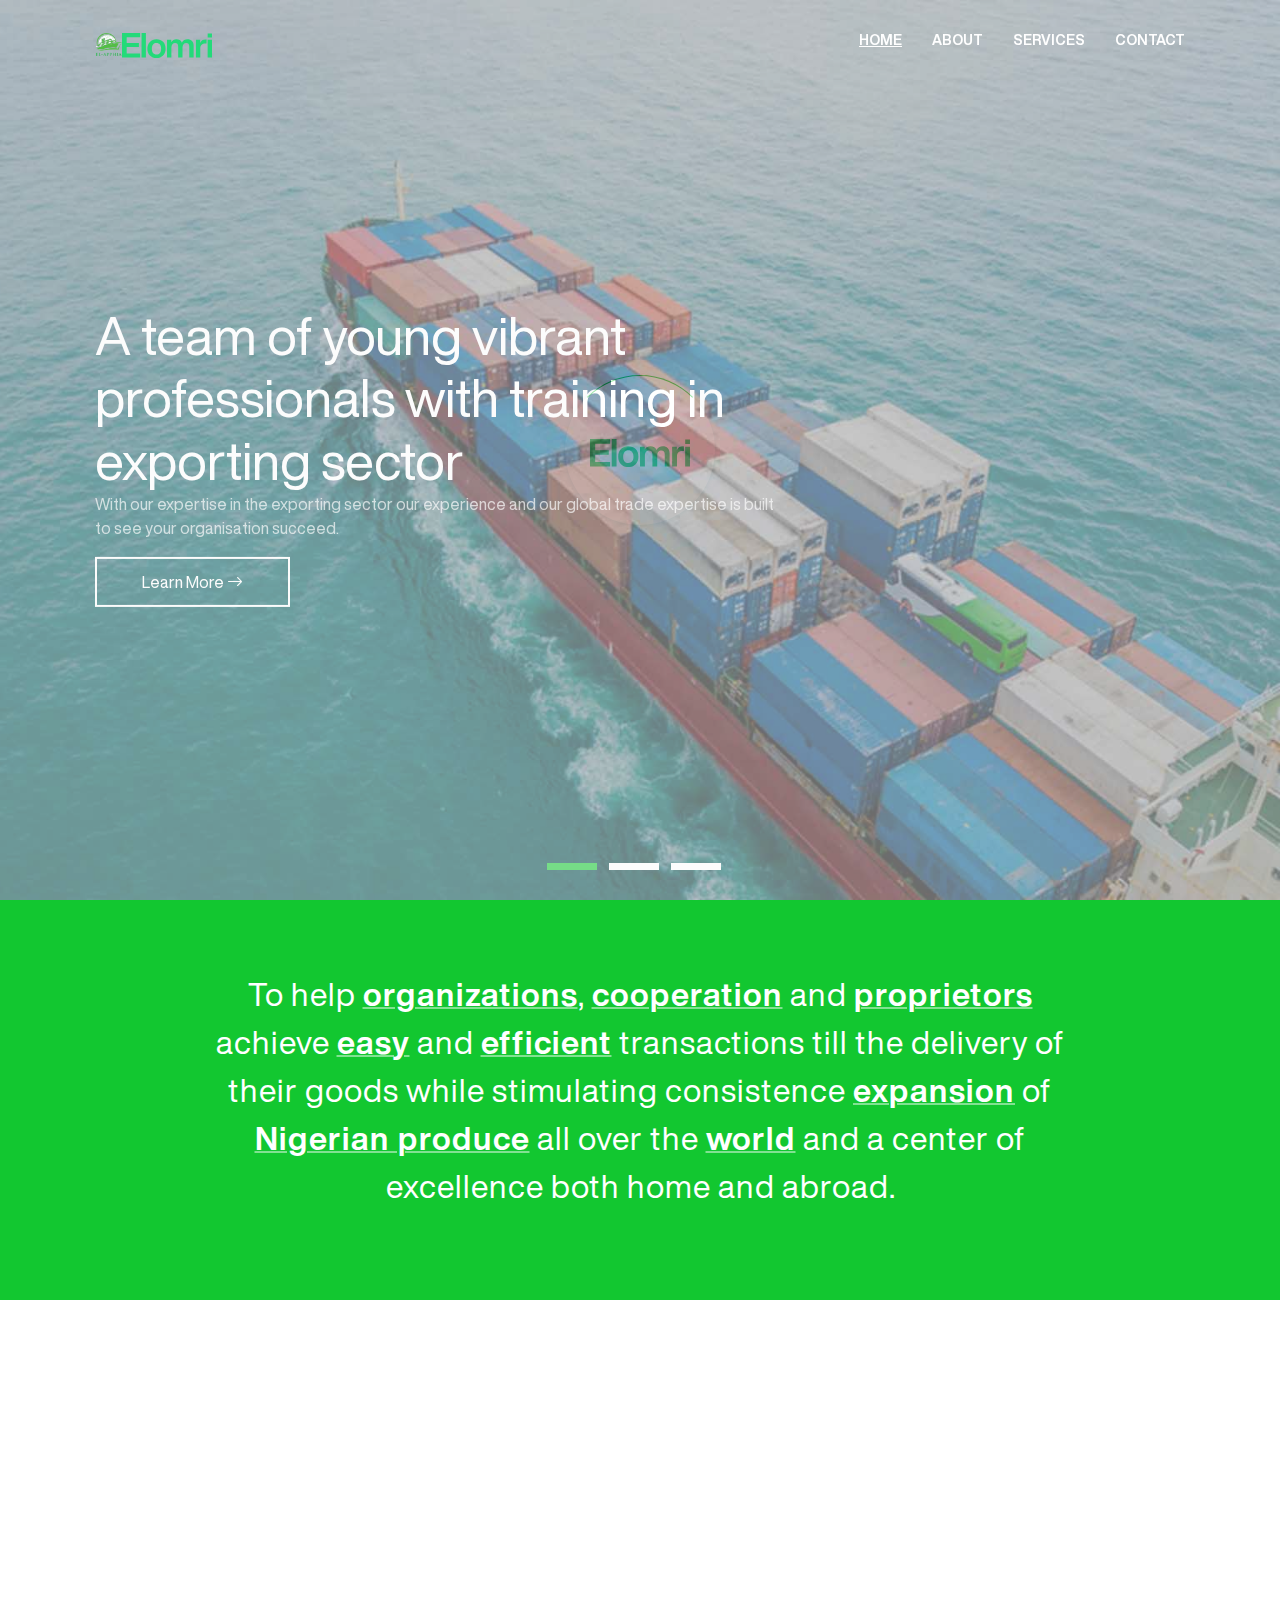
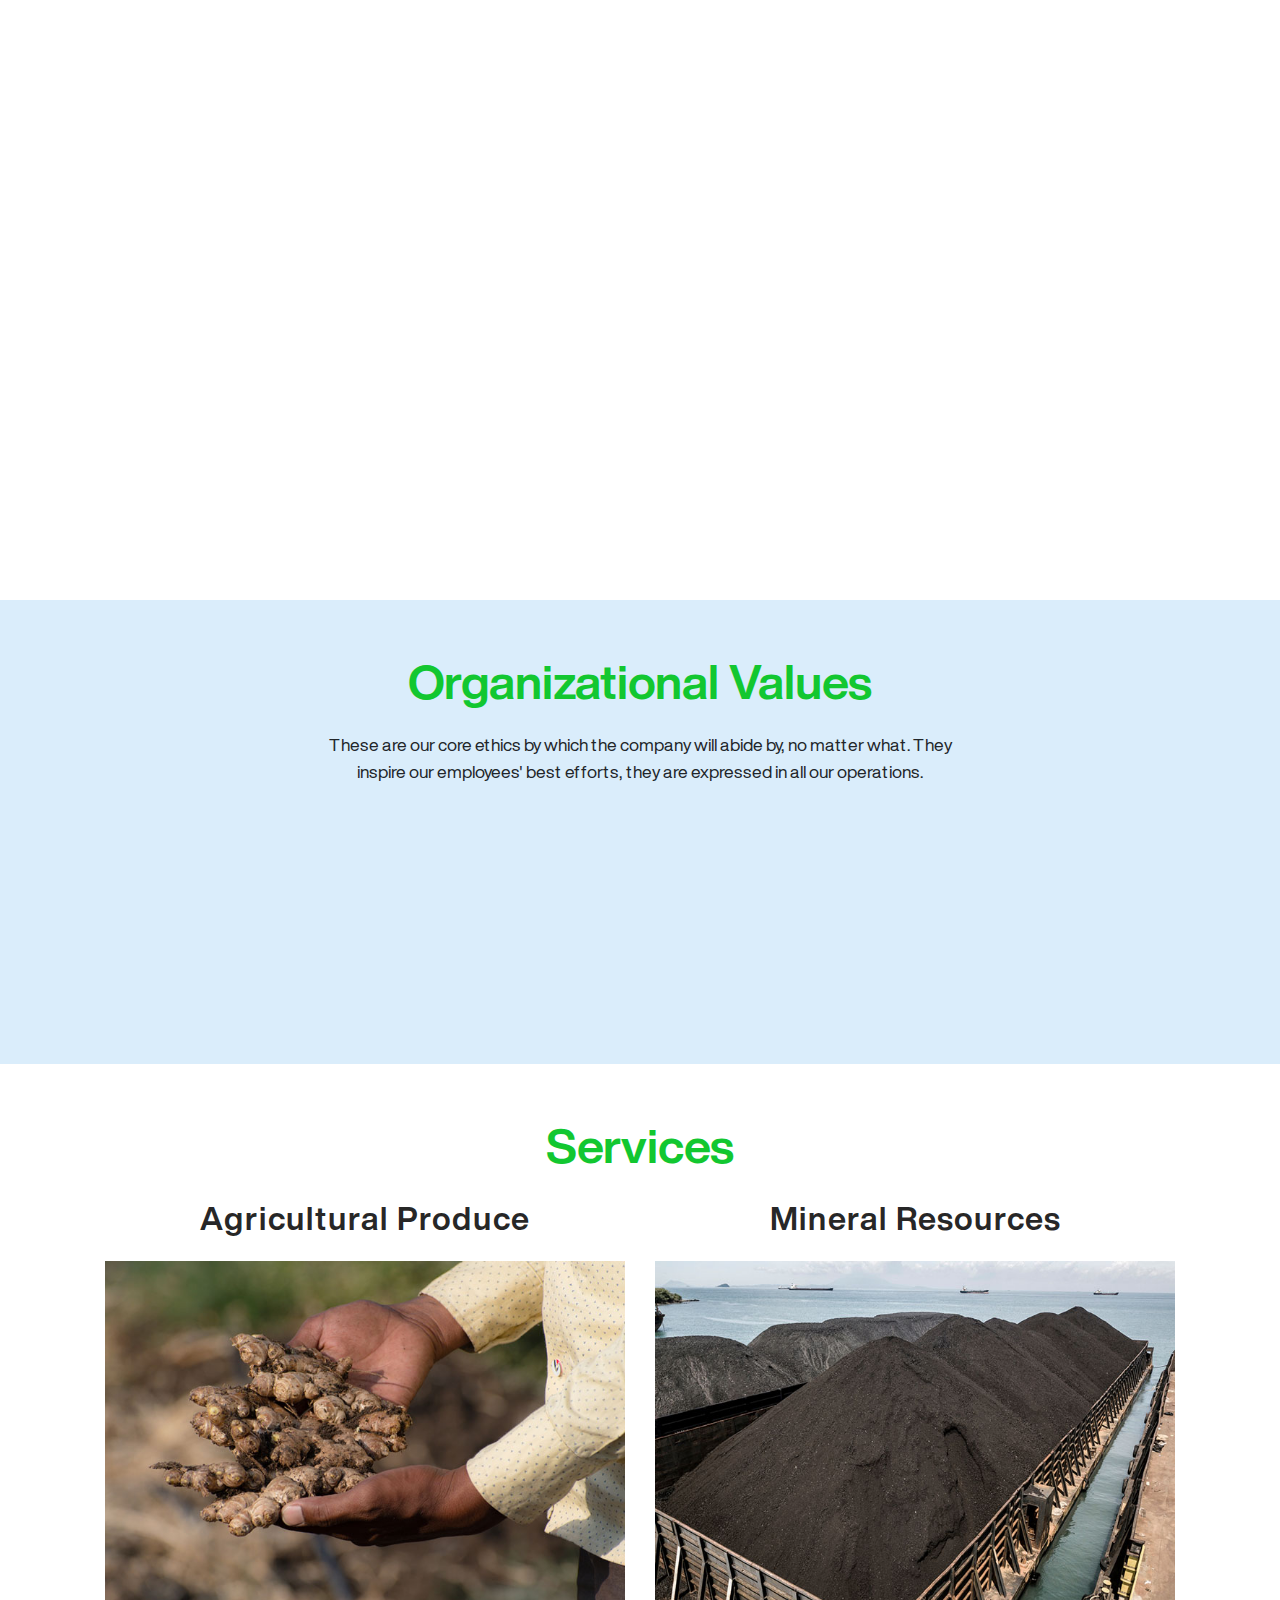
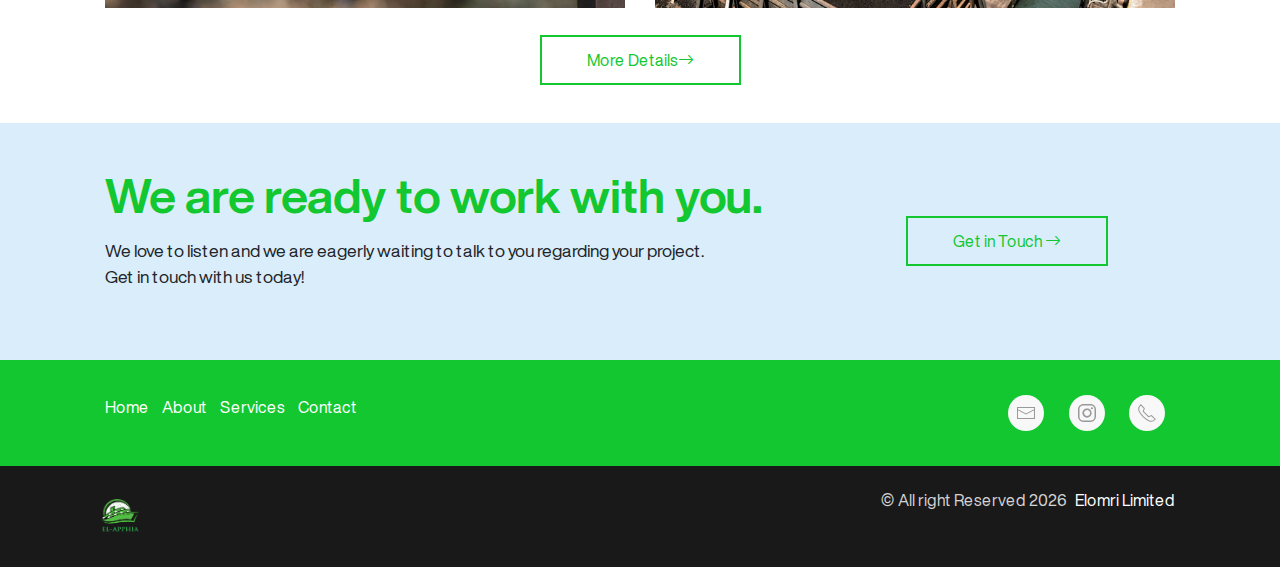
<file: index.html>
<!DOCTYPE html>
<html lang="en">
<head>
    <meta charset="UTF-8">
    <meta name="viewport" content="width=device-width, initial-scale=1.0">
    <meta name="Elomri" content="exporting sector into agricultural, mineral and petroleum products">
    <meta name="keywords" content="petroleum, agricultural, cashew, limestone, bitumen, minerals, emelike queen, emelike victoria">
    <link rel="shortcut icon" href="others/img/logo/logo222.PNG" type="image/x-icon">
    <title>Elomri | Exporting Sector</title>
    <!-- BOOTSTRAP -->
    <link rel="stylesheet" href="others/lib/bootstrap/css/bootstrap.css">
    <link rel="stylesheet" href="others/lib/bootstrap/css/bootstrap.min.css">
    <link rel="stylesheet" href="others/css/main.css">
    <link rel="stylesheet" href="others/lib/bootstrap/bootstrap-icons/bootstrap-icons.css">
    <!-- UIKIT -->
    <link rel="stylesheet" href="others/lib/uikit/css/uikit.min.css" />
    <script src="others/lib/uikit/js/uikit.min.js"></script>
    <script src="others/lib/uikit/js/uikit-icons.min.js"></script>
    
    <link rel="stylesheet" href="others/lib/animate.css">
</head>
<header>
    <!-- Main Navbar -->
    <nav class="uk-navbar" id="myNavbar">
        <div class="uk-navbar-left">
            <ul class="uk-navbar-nav">
                <li class="uk-active navbar-brand">
                    <a href="others/index.html">
                        <img src="others/img/logo/logo22.png" alt="elomri logo">
                        <img src="others/img/logo/logo.svg" alt="elomri brand name">
                    </a>
                </li> 
            </ul>
        </div>
        <div class="uk-navbar-right navCenter">
            <ul class="uk-navbar-nav uk-visible@m nav-items">
                <li><a class="nav-link active" id="navList1" href="./index.html">home</a></li>
                <li><a class="nav-link" id="navList2" href="others/about.html">about</a></li>
                <li><a class="nav-link shop-link" id="navList3" href="others/services.html">services</a></li>
                <li><a class="nav-link" id="navList4" href="others/contact.html">contact</a></li>
            </ul>
            <div class="navToggle">
                <a href="#" class="uk-navbar-toggle toggleIcon uk-hidden@m" uk-toggle="target: #sidenav">

                  <svg width="32" height="32" xmlns="http://www.w3.org/2000/svg" id="toggleIcon">
    
                  <g>
                   <rect fill="none" id="canvas_background" height="402" width="582" y="-1" x="-1"/>
                  </g>
                  <g>
                   <path id="svg_1" d="m4,10l24,0c1.104,0 2,-0.896 2,-2s-0.896,-2 -2,-2l-24,0c-1.104,0 -2,0.896 -2,2s0.896,2 2,2zm24,4l-24,0c-1.104,0 -2,0.896 -2,2s0.896,2 2,2l24,0c1.104,0 2,-0.896 2,-2s-0.896,-2 -2,-2zm0,8l-24,0c-1.104,0 -2,0.896 -2,2s0.896,2 2,2l24,0c1.104,0 2,-0.896 2,-2s-0.896,-2 -2,-2z"/>
                  </g>
                 </svg>
                </a>
            </div>
        </div>
        <!-- <div class="uk-navbar-right" id="navNav">
        </div> -->
    </nav>
</header>

<div id="sidenav" uk-offcanvas="flip: true; mode: slide; overlay:true" class="uk-offcanvas">
    <button class="uk-offcanvas-close" type="button" uk-close></button>
    <div class="uk-offcanvas-bar">
        <ul class="uk-nav sideItems">
            <li class="wow fadeInRight" data-wow-duration="1s" data-wow-delay=".1s"><a class="nav-link" href="others/index.html"><span class="uk-margin-small-right" uk-icon="home"></span> home</a></li>
            <li class="wow fadeInRight" data-wow-duration="1s" data-wow-delay=".2s"><a class="nav-link" href="others/about.html"><span class="uk-margin-small-right" uk-icon="users"></span> about</a></li>
            <li class="wow fadeInRight" data-wow-duration="1s" data-wow-delay=".3s"><a class="nav-link" href="others/services.html"><span class="uk-margin-small-right" uk-icon="info"></span> services</a></li>
            <li class="wow fadeInRight" data-wow-duration="1s" data-wow-delay=".4s"><a class="nav-link" href="others/contact.html"><span class="uk-margin-small-right" uk-icon="receiver"></span> contact</a></li>
        </ul>
    </div>
</div>
<body>
  <div class="bg-overlay">
      <div class="uk-position-relative uk-visible-toggle uk-light" tabindex="-1" uk-slideshow="animation: push; autoplay: true;">

          <ul class="uk-slideshow-items" uk-height-viewport="min-height: 300">
            <li>
                <div class="uk-position-cover uk-animation-kenburns uk-animation-reverse uk-transform-origin-center-left">
                    <img src="others/img/bg1.jpg" alt="" uk-cover>
                </div>
                <div class="uk-position-center-left uk-position-small uk-light c-caption">
                    <h4 class="uk-margin-remove uk-heading-small wow fadeInRight" data-wow-duration="1s" data-wow-delay=".2s"> A team of young vibrant professionals with training in exporting sector</h4>
                    <p class="uk-margin-remove wow fadeInRight" data-wow-duration="1s" data-wow-delay=".5s">With our expertise in the exporting sector our experience and our global trade expertise is built to see your organisation succeed. </p>
                    <a href="others/about.html" class="bannerLink wow fadeInRight" data-wow-duration="1s" data-wow-delay=".8s">Learn More <i class="bi bi-arrow-right"></i></a>
                </div>
            </li>
              <li>
                  <img src="others/img/bg2.jpg" alt="Elomri School Slide 2" uk-cover>
                  <div class="uk-position-center-left uk-position-small uk-light c-caption">
                      <h4 class="uk-margin-remove uk-heading-small wow fadeInRight" data-wow-duration="1s" data-wow-delay=".2s">We export Agricultural Produce to Foreign Countries </h4>
                      <p class="uk-margin-remove wow fadeInRight" data-wow-duration="1s" data-wow-delay=".5s">Our trade expertise enables us to execute the supply of Agricultural Produce at the best quality and price for every qualified buyer.</p>
                      <a href="others/services.html#agric" class="bannerLink wow fadeInRight" data-wow-duration="1s" data-wow-delay=".8s">Learn More <i class="bi bi-arrow-right"></i></a>
                  </div>
              </li>
              <li>
                  <img src="others/img/bg3.jpg" alt="Elomri School Slide 3" uk-cover>
                  <div class="uk-position-center-left uk-position-small uk-light c-caption">
                      <h4 class="uk-margin-remove uk-heading-small wow fadeInRight" data-wow-duration="1s" data-wow-delay=".2s">We export Mineral Resources to Foreign Countries </h4>
                      <p class="uk-margin-remove wow fadeInRight" data-wow-duration="1s" data-wow-delay=".5s">Our trade expertise enables us to execute the supply of solid minerals at the best quality and price for every qualified buyer.</p>
                      <a href="others/services.html#minerals" class="bannerLink wow fadeInRight" data-wow-duration="1s" data-wow-delay=".8s">Learn More <i class="bi bi-arrow-right"></i></a>
                  </div>
              </li>
          </ul>
          
      
          <a class="uk-position-center-left uk-position-small uk-hidden-hover" href="#" uk-slidenav-previous uk-slideshow-item="previous"></a>
          <a class="uk-position-center-right uk-position-small uk-hidden-hover" href="#" uk-slidenav-next uk-slideshow-item="next"></a>
          
          <ul class="uk-dotnav uk-dotnav-contrast uk-position-bottom uk-flex-center slide-nav">
              <li data-uk-slideshow-item="0"><a href=""></a></li>
              <li data-uk-slideshow-item="1"><a href=""></a></li>
              <li data-uk-slideshow-item="2"><a href=""></a></li>
          </ul>
      
      </div>
  </div>
  
    <div class="row1">
        <div class="container">
            <div class="row">
                <div class="col-lg-12">
                    <p>To help <span>organizations</span>, <span>cooperation</span> and <span>proprietors</span> achieve <span>easy</span> and <span>efficient</span> transactions till the delivery of their goods while stimulating consistence <span>expansion</span> of <span>Nigerian produce</span> all over the <span>world</span> and a center of excellence both home and abroad. </p>
                </div>
            </div>
        </div>
    </div>

    <div class="row2">
        <div class="container">
            <div class="row">
                <div class="col-md-6 row2Text">
                    <h3 class=" wow fadeInLeft" data-wow-duration="1s" data-wow-delay="0s">Who are we?</h3>
                    <p class=" wow fadeInLeft" data-wow-duration="1s" data-wow-delay="0.1s">Elomri is an exporting company that deals with agricultural, mineral and petroleum products. We are a team of young vibrant professionals with training in exporting sector... </p>
                    <a href="others/about.html" class="row2Link wow fadeInLeft" data-wow-duration="1s" data-wow-delay="0.2s">Learn More <i class="bi bi-arrow-right"></i></a>
                </div>
                <div class="col-md-6 row2Img">
                    <img class=" wow fadeInRight" data-wow-duration="1s" data-wow-delay="0.2s" src="others/img/row1.jpg" alt="">
                </div>
            </div>
        </div>
    </div>
    
    <div class="row3">
        <div class="container">
            <div class="row">
                <div class="col-md-12 row3Header">
                    <h2>Organizational Values</h2>
                    <p>These are our core ethics by which the company will abide by, no matter what. They inspire our employees' best efforts, they are expressed in all our operations.</p>
                </div>
            </div>
            <div class="row row3Content">
                <div class="col-lg-4 contentItem wow fadeInUp" data-wow-duration="1s" data-wow-delay="0s">
                    <img src="others/img/icons/teamwork.svg" alt="">
                    <h3>Teamwork</h3>
                </div>
                <div class="col-lg-4 contentItem wow fadeInUp" data-wow-duration="1s" data-wow-delay="0.1s">
                    <img src="others/img/icons/respect.svg" alt="">
                    <h3>Integrity and Respect</h3>
                </div>
                <div class="col-lg-4 contentItem wow fadeInUp" data-wow-duration="1s" data-wow-delay="0.2s">
                    <img src="others/img/icons/time.svg" alt="">
                    <h3>Timeliness and Efficiency</h3>
                </div>
            </div>
            <div class="row">
                <div class="col-lg-12 row3Link wow fadeInUp" data-wow-duration="1s" data-wow-delay="0.3s">
                    <a href="others/about.html#values">See More <i class="bi bi-arrow-right"></i></a>
                </div>
            </div>
        </div>
    </div>
    
    <div class="row4">
        <div class="container">
            <div class="row">
                <div class="col-md-12 row4Header">
                    <h2>Services</h2>
                </div>
            </div>
            <div class="row row4Content">
                <div class="col-md-6">
                    <h4>Agricultural Produce</h4>
                    <img src="others/img/agriculture.jpg" alt="">
                </div>
                <div class="col-md-6">
                    <h4>Mineral Resources </h4>
                    <img src="others/img/minerals.jpg" alt="">
                </div>
            </div>
            <div class="row">
                <div class="col-lg-12 row3Link">
                    <a href="others/services.html">More Details<i class="bi bi-arrow-right"></i></a>
                </div>
            </div>
        </div>
    </div>
    
    <div class="row5">
        <div class="container">
            <div class="row">
                <div class="col-md-8 row5Header">
                    <h2>We are ready to work with you.</h2>
                    <p>We love to listen and we are eagerly waiting to talk to you regarding your project. <br> Get in touch with us today!</p>
                </div>
                <div class="col-lg-4 row5Link">
                    <a href="others/contact.html">Get in Touch <i class="bi bi-arrow-right"></i></a>
                </div>
            </div>
        </div>
    </div>

<footer>
    <div class="container">
        <div class="row footer-nav">
            <div class="col-lg-6">
                <div class="nav-links">
                  <a href="others/index.html">Home</a>
                  <a href="others/about.html">About</a>
                  <a href="others/services.html">Services</a>
                  <a href="others/contact.html">Contact</a>
                </div>
            </div>
            <div class="col-lg-6">
                <div class="nav-icons">
                    <a href="mailto:elapphialimited@gmail.com" class="uk-icon-button  uk-margin-small-right" uk-icon="mail"></a>
                    <a href="#" class="uk-icon-button  uk-margin-small-right" uk-icon="instagram"></a>
                    <a href="tel:08067714855" class="uk-icon-button  uk-margin-small-right" uk-icon="receiver"></a>
                </div>
            </div>
        </div>
        <div class="row footer-bottom">
            <div class="col-lg-6">
                <div class="nav-link">
                    <a href="others/index.html">
                        <img src="others/img/logo/logo22.png" alt="Elomri logo" style="padding-right: 3%;">
                        <!-- <img src="others/img/logo/logo.svg" alt=""> -->
                    </a>
                </div>
            </div>
            <div class="col-lg-6">
                <div class="copyright">
                    <p class="h6"><span>&copy All right Reserved <script type="text/javascript">document.write(new Date().getFullYear());</script></span><a class="ml-2" href="others/index.html" target="_blank">Elomri Limited</a></p>
                </div>
            </div>
        </div>
    </div>
</footer>

    <!-- ? Preloader Start -->
    <div id="preloader-active">
        <div class="preloader d-flex align-items-center justify-content-center">
            <div class="preloader-inner position-relative">
                <div class="preloader-circle"></div>
                <div class="preloader-img pere-text">
                    <img src="others/img/logo/logo.svg" alt="">
                </div>
            </div>
        </div>
    </div>

<script src="others/lib/wow.min.js"></script>
<script>
new WOW().init();
</script>
<script src="others/js/script.js"></script>
<script src="https://cdnjs.cloudflare.com/ajax/libs/jquery/3.1.1/jquery.min.js"></script>
<script src="https://cdn.jsdelivr.net/npm/@popperjs/core@2.5.4/dist/umd/popper.min.js" integrity="sha384-q2kxQ16AaE6UbzuKqyBE9/u/KzioAlnx2maXQHiDX9d4/zp8Ok3f+M7DPm+Ib6IU" crossorigin="anonymous"></script>
<script src="https://cdn.jsdelivr.net/npm/bootstrap@5.0.0-beta1/dist/js/bootstrap.min.js" integrity="sha384-pQQkAEnwaBkjpqZ8RU1fF1AKtTcHJwFl3pblpTlHXybJjHpMYo79HY3hIi4NKxyj" crossorigin="anonymous"></script>
<script>
    (function ($)
        { "use strict"
        /*  Proloder */
        $(window).on('load', function () {
            $('#preloader-active').delay(450).fadeOut('slow');
            $('body').delay(450).css({
            'overflow': 'visible'
        });
        })
    }
    )(jQuery);
</script>

</body>
</html>
</file>
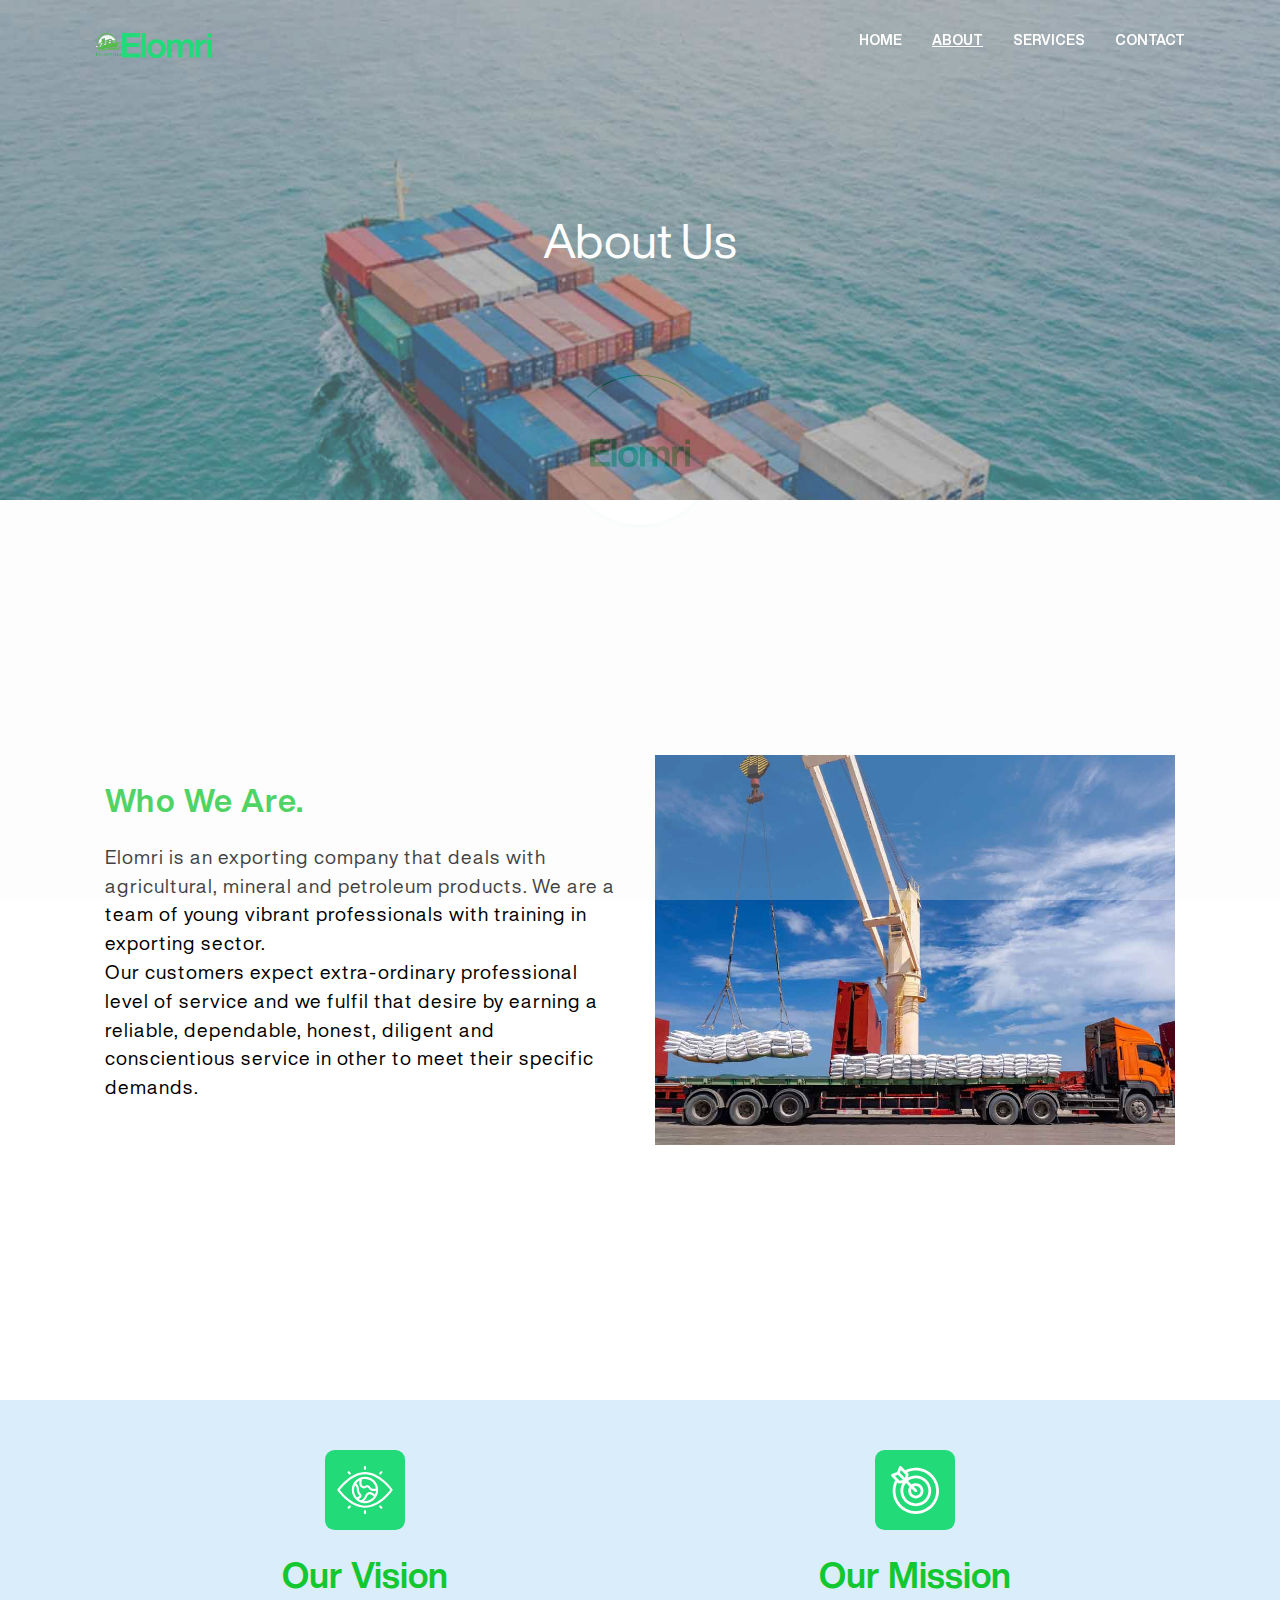
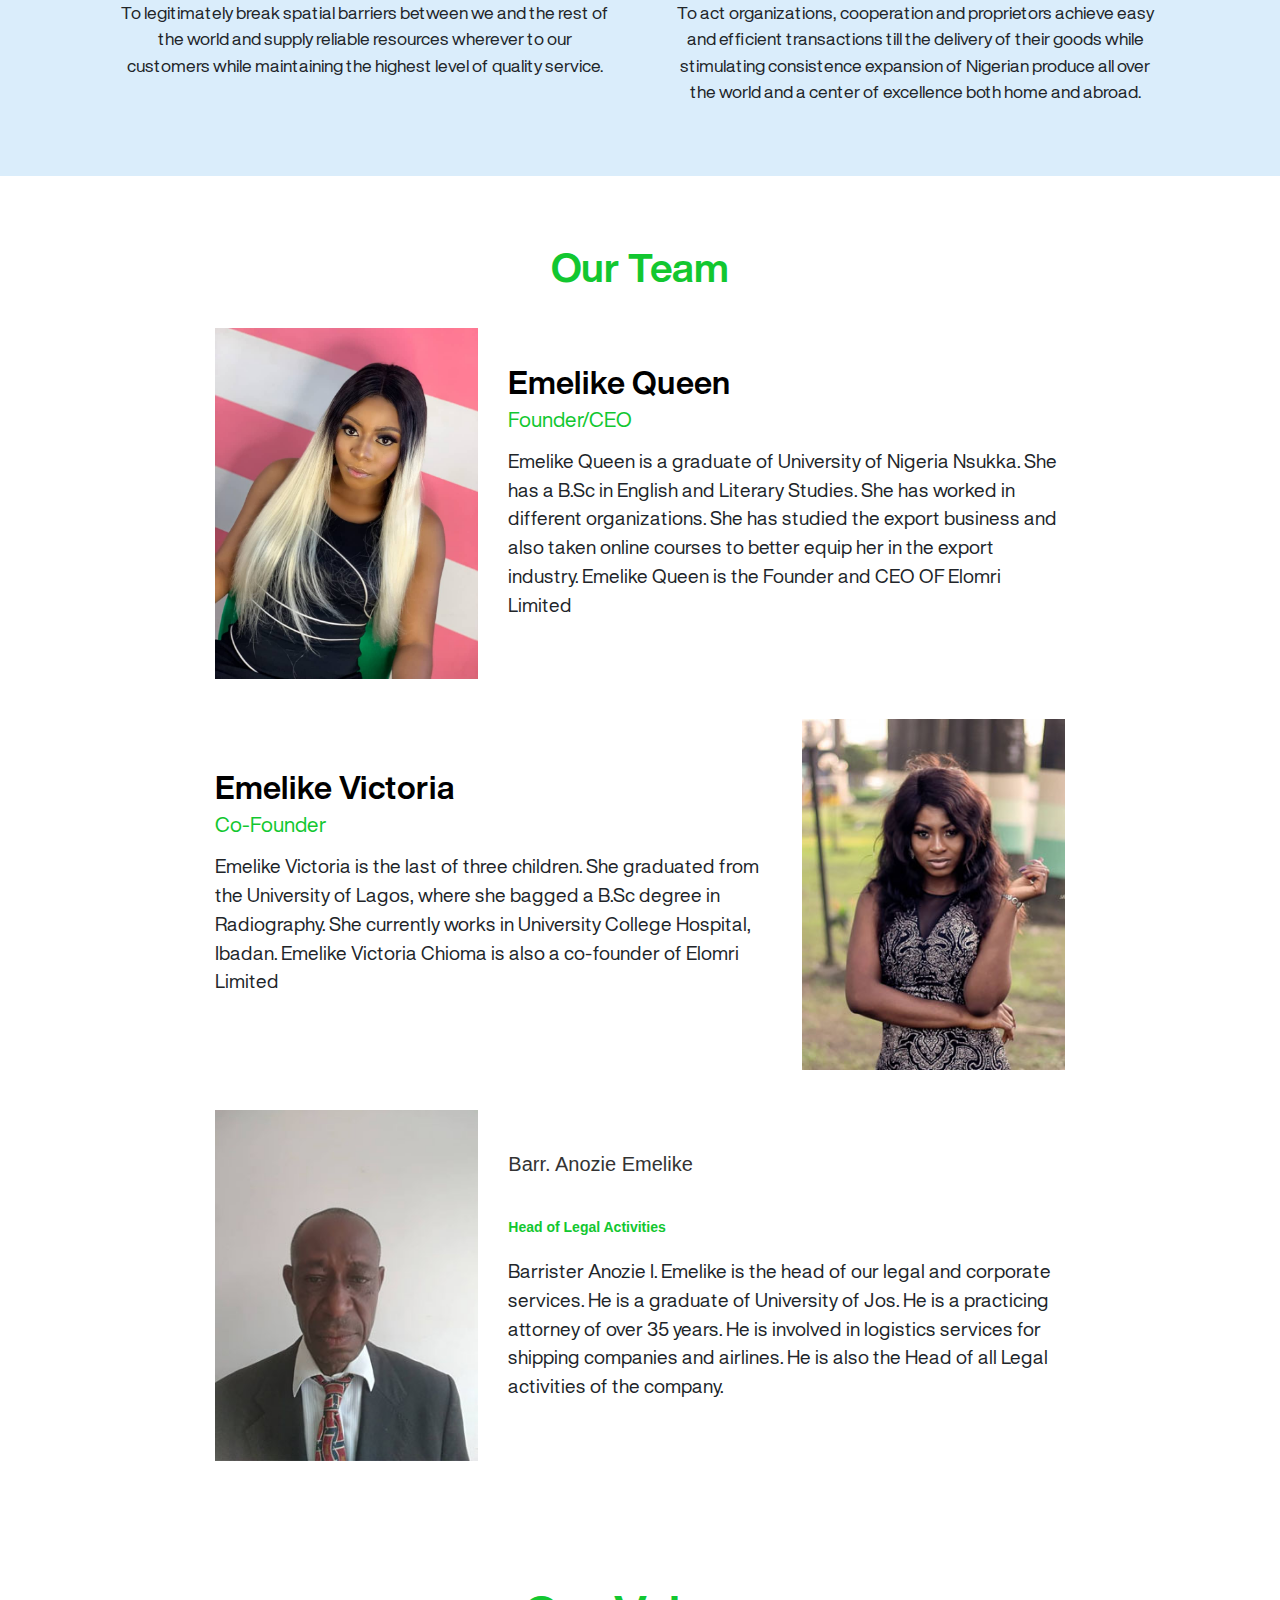
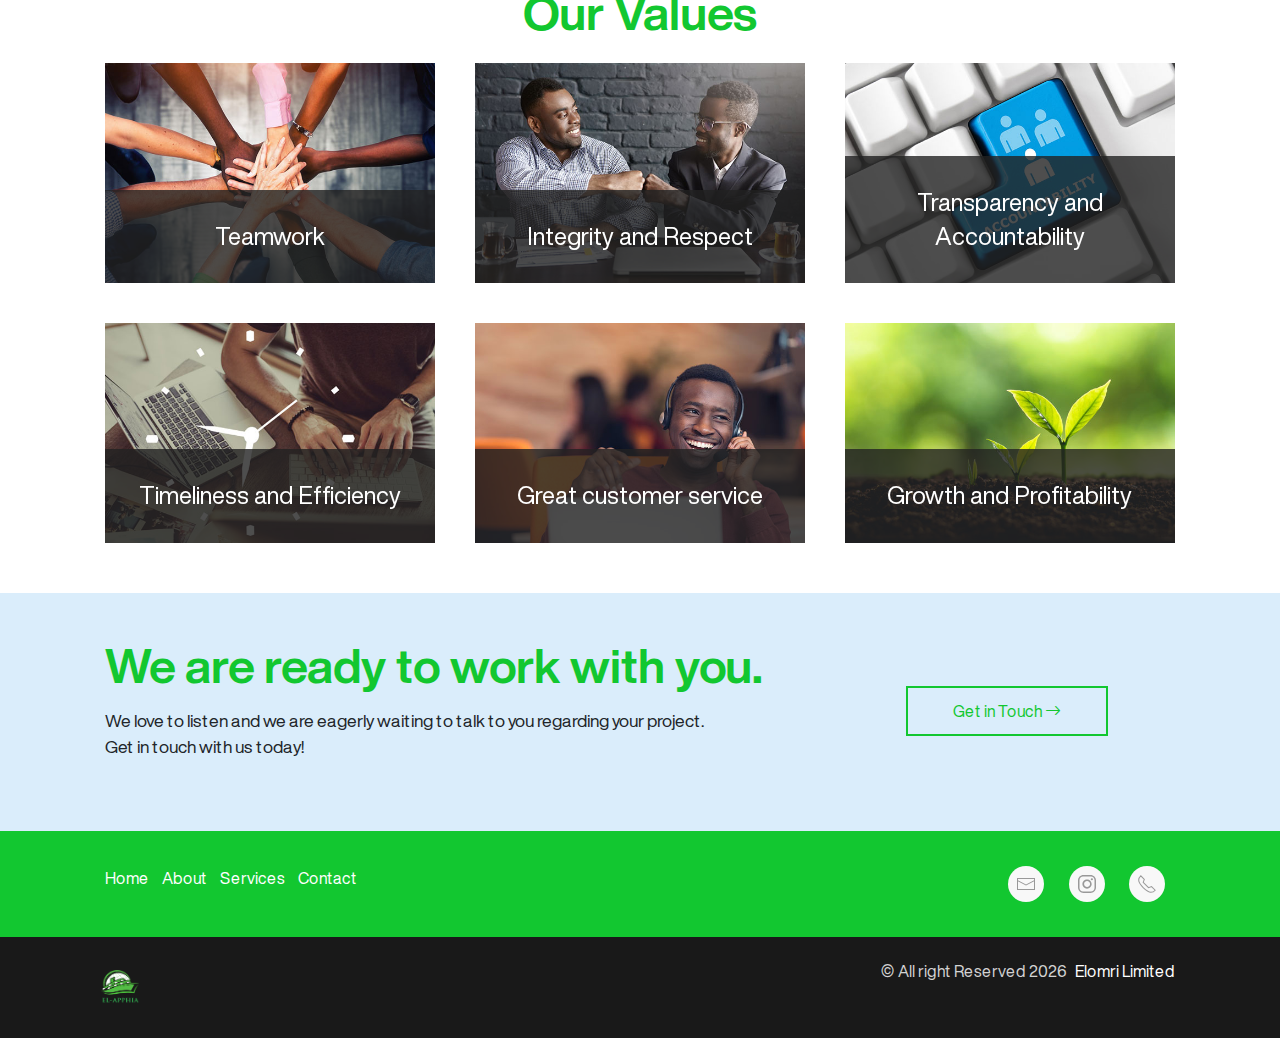
<file: others/about.html>
<!DOCTYPE html>
<html lang="en">
<head>
    <meta charset="UTF-8">
    <meta name="viewport" content="width=device-width, initial-scale=1.0">
    <meta name="Elomri" content="exporting sector into agricultural, mineral and petroleum products">
    <meta name="keywords" content="petroleum, agricultural, cashew, limestone, bitumen, minerals, emelike queen, emelike victoria">
    <link rel="shortcut icon" href="img/logo/logo222.PNG" type="image/x-icon">
    <title>Elomri | Find Out About Our Exporting Sector</title>
    <!-- BOOTSTRAP -->
    <link rel="stylesheet" href="lib/bootstrap/css/bootstrap.css">
    <link rel="stylesheet" href="lib/bootstrap/css/bootstrap.min.css">
    <link rel="stylesheet" href="css/main.css">
    <link rel="stylesheet" href="lib/bootstrap/bootstrap-icons/bootstrap-icons.css">
    <!-- UIKIT -->
    <link rel="stylesheet" href="lib/uikit/css/uikit.min.css" />
    <script src="lib/uikit/js/uikit.min.js"></script>
    <script src="lib/uikit/js/uikit-icons.min.js"></script>
    
    <link rel="stylesheet" href="lib/animate.css">
</head>
<header>
    <!-- Main Navbar -->
    <nav class="uk-navbar" id="myNavbar">
        <div class="uk-navbar-left">
            <ul class="uk-navbar-nav">
                <li class="uk-active navbar-brand">
                    <a href="../index.html">
                        <img src="img/logo/logo22.png" alt="Elomri logo">
                        <img src="img/logo/logo.svg" alt=""></a>
                </li> 
            </ul>
        </div>
        <div class="uk-navbar-right navCenter">
            <ul class="uk-navbar-nav uk-visible@m nav-items">
                <li><a class="nav-link" id="navList1" href="../index.html">home</a></li>
                <li><a class="nav-link active" id="navList2" href="about.html">about</a></li>
                <li><a class="nav-link shop-link" id="navList3" href="services.html">services</a></li>
                <li><a class="nav-link" id="navList4" href="contact.html">contact</a></li>
            </ul>
            <div class="navToggle">
                <a href="#" class="uk-navbar-toggle toggleIcon uk-hidden@m" uk-toggle="target: #sidenav">
                  <svg width="32" height="32" xmlns="http://www.w3.org/2000/svg" id="toggleIcon">
    
                  <g>
                   <rect fill="none" id="canvas_background" height="402" width="582" y="-1" x="-1"/>
                  </g>
                  <g>
                   <path id="svg_1" d="m4,10l24,0c1.104,0 2,-0.896 2,-2s-0.896,-2 -2,-2l-24,0c-1.104,0 -2,0.896 -2,2s0.896,2 2,2zm24,4l-24,0c-1.104,0 -2,0.896 -2,2s0.896,2 2,2l24,0c1.104,0 2,-0.896 2,-2s-0.896,-2 -2,-2zm0,8l-24,0c-1.104,0 -2,0.896 -2,2s0.896,2 2,2l24,0c1.104,0 2,-0.896 2,-2s-0.896,-2 -2,-2z"/>
                  </g>
                 </svg>
                </a>
            </div>
        </div>
        <!-- <div class="uk-navbar-right" id="navNav">
        </div> -->
    </nav>
</header>

<div id="sidenav" uk-offcanvas="flip: true; mode: slide; overlay:true" class="uk-offcanvas">
    <button class="uk-offcanvas-close" type="button" uk-close></button>
    <div class="uk-offcanvas-bar">
        <ul class="uk-nav sideItems">
            <li class="wow fadeInRight" data-wow-duration="1s" data-wow-delay=".1s"><a class="nav-link" href="../index.html"><span class="uk-margin-small-right" uk-icon="home"></span> home</a></li>
            <li class="wow fadeInRight" data-wow-duration="1s" data-wow-delay=".2s"><a class="nav-link" href="about.html"><span class="uk-margin-small-right" uk-icon="users"></span> about</a></li>
            <li class="wow fadeInRight" data-wow-duration="1s" data-wow-delay=".3s"><a class="nav-link" href="services.html"><span class="uk-margin-small-right" uk-icon="info"></span> services</a></li>
            <li class="wow fadeInRight" data-wow-duration="1s" data-wow-delay=".4s"><a class="nav-link" href="contact.html"><span class="uk-margin-small-right" uk-icon="receiver"></span> contact</a></li>
        </ul>
    </div>
</div>
<body>
  <div class="banner">
      <h2>About Us</h2>
  </div>
  

    <div class="row2">
        <div class="container">
            <div class="row">
                <div class="col-md-6 row2Text">
                    <h3 class=" wow fadeInLeft" data-wow-duration="1s" data-wow-delay="0s">Who We Are.</h3>
                    <p class=" wow fadeInLeft" data-wow-duration="1s" data-wow-delay="0.1s">Elomri is an exporting company that deals with agricultural, mineral and petroleum products. We are a team of young vibrant professionals with training in exporting sector. <br> Our customers expect extra-ordinary professional level of service and we fulfil that desire by earning a reliable, dependable, honest, diligent and conscientious service in other to meet their specific demands.  </p>
                </div>
                <div class="col-md-6 row2Img">
                    <img class=" wow fadeInRight" data-wow-duration="1s" data-wow-delay="0.2s" src="img/row1.jpg" alt="">
                </div>
            </div>
        </div>
    </div>
    
    <div class="aboutRow2">
        <div class="container">
            <div class="row">
                <div class="col-lg-6 aboutRow2Con con1">
                    <img src="img/icons/vision.svg" alt="">
                    <h3>Our Vision</h3>
                    <p>To legitimately break spatial barriers between we and the rest of the world and supply reliable resources wherever to our customers while maintaining the highest level of quality service. </p>
                </div>
                <div class="col-lg-6 aboutRow2Con">
                    <img src="img/icons/mision.svg" alt="">
                    <h3>Our Mission</h3>
                    <p>To act organizations, cooperation and proprietors achieve easy and efficient transactions till the delivery of their goods while stimulating consistence expansion of Nigerian produce all over the world and a center of excellence both home and abroad.</p>
                </div>
            </div>
        </div>
    </div>
    <div class="team">
        <div class="container">
            <div class="row">
                <div class="col-md-12">
                    <h2>Our Team</h2>
                </div>
            </div>
            <div class="row one">
                <div class="col-md-4">
                    <img src="img/queen3.jpeg" alt="queen emelike">
                </div>
                <div class="col-md-8 team-txt">
                    <h3>Emelike Queen</h3>
                    <h5>Founder/CEO </h5>
                    <p>Emelike Queen is a graduate of University of Nigeria Nsukka. She has a B.Sc in English and Literary Studies. She has worked in different organizations. 
                        She has studied the export business and also taken online courses to better equip her in the export industry.
                        Emelike Queen is the Founder and CEO OF Elomri Limited</p>
                </div>
            </div>
            <div class="row">
                <div class="col-md-8 team-txt ">
                    <h3>Emelike Victoria</h3>
                    <h5>Co-Founder</h5>
                    <p>Emelike Victoria is the last of three children. She graduated from the University of Lagos, where she bagged a B.Sc degree in Radiography. 
                        She currently works in University College Hospital, Ibadan.
                        Emelike Victoria Chioma is also a co-founder of Elomri Limited</p>
                </div>
                <div class="col-md-4">
                    <img src="img/victoria.jpg" alt="victoria emelike">
                </div>
            </div>
            <div class="row">
                <div class="col-md-4">
                    <img src="img/barrister-annozie.jpg" alt="anozie emelike">
                </div>
                <div class="col-md-8 team-txt">
                    <h4>Barr. Anozie Emelike</h4>
                    <h6 style="color: rgb(18, 199, 48); font-weight: bold;">Head of Legal Activities</h6>
                    <p>Barrister Anozie I. Emelike is the head of our legal and corporate services. He is a graduate of University of Jos.
                        He is a practicing attorney of over 35 years.
                        He is involved in logistics services for shipping companies and airlines.
                        He is also the Head of all Legal activities of the company.</p>
                </div>
            </div>
        </div>
    </div>
    <div class="row4" id="values">
        <div class="container">
            <div class="row">
                <div class="col-md-12 row4Header">
                    <h2>Our Values</h2>
                </div>
            </div>
            <div class="uk-child-width-1-3@l uk-child-width-1-2@m" uk-grid>
                <div>
            
                    <div class="uk-inline">
                        <img src="img/teamwork.jpg" alt="">
                        <div class="uk-overlay uk-overlay-primary uk-position-bottom">
                            <h3>Teamwork </h3>
                        </div>
                    </div>
            
                </div>
                <div>
            
                    <div class="uk-inline">
                        <img src="img/respect.jpg" alt="">
                        <div class="uk-overlay uk-overlay-primary uk-position-bottom">
                            <h3>Integrity and Respect</h3>
                        </div>
                    </div>
            
                </div>
                <div>
            
                    <div class="uk-inline">
                        <img src="img/accountability.jpg" alt="">
                        <div class="uk-overlay uk-overlay-primary uk-position-bottom">
                            <h3>Transparency and Accountability </h3>
                        </div>
                    </div>
            
                </div>
                <div>
            
                    <div class="uk-inline">
                        <img src="img/efficiency.jpg" alt="">
                        <div class="uk-overlay uk-overlay-primary uk-position-bottom">
                            <h3>Timeliness and Efficiency </h3>
                        </div>
                    </div>
            
                </div>
                <div>
            
                    <div class="uk-inline">
                        <img src="img/customer-service.jpg" alt="">
                        <div class="uk-overlay uk-overlay-primary uk-position-bottom">
                            <h3>Great customer service </h3>
                        </div>
                    </div>
            
                </div>
                <div>
            
                    <div class="uk-inline">
                        <img src="img/growth.jpg" alt="">
                        <div class="uk-overlay uk-overlay-primary uk-position-bottom">
                            <h3>Growth and Profitability</h3>
                        </div>
                    </div>
            
                </div>
            </div>
        </div>
    </div>
    
    <div class="row5">
        <div class="container">
            <div class="row">
                <div class="col-md-8 row5Header">
                    <h2>We are ready to work with you.</h2>
                    <p>We love to listen and we are eagerly waiting to talk to you regarding your project. <br> Get in touch with us today!</p>
                </div>
                <div class="col-lg-4 row5Link">
                    <a href="contact.html">Get in Touch <i class="bi bi-arrow-right"></i></a>
                </div>
            </div>
        </div>
    </div>

<footer>
    <div class="container">
        <div class="row footer-nav">
            <div class="col-lg-6">
                <div class="nav-links">
                  <a href="../index.html">Home</a>
                  <a href="about.html">About</a>
                  <a href="services.html">Services</a>
                  <a href="contact.html">Contact</a>
                </div>
            </div>
            <div class="col-lg-6">
                <div class="nav-icons">
                    <a href="mailto:elapphialimited@gmail.com" class="uk-icon-button  uk-margin-small-right" uk-icon="mail"></a>
                    <a href="#" class="uk-icon-button  uk-margin-small-right" uk-icon="instagram"></a>
                    <a href="tel:08067714855" class="uk-icon-button  uk-margin-small-right" uk-icon="receiver"></a>
                </div>
            </div>
        </div>
        <div class="row footer-bottom">
            <div class="col-lg-6">
                <div class="nav-link">
                    <a href="../index.html">
                        <img src="img/logo/logo22.png" alt="Elomri logo" style="padding-right: 3%;">
                        <!-- <img src="img/logo/logo.svg" alt=""> -->
                    </a>
                </div>
            </div>
            <div class="col-lg-6">
                <div class="copyright">
                    <p class="h6"><span>&copy All right Reserved <script type="text/javascript">document.write(new Date().getFullYear());</script></span><a class="ml-2" href="../index.html" target="_blank">Elomri Limited</a></p>
                </div>
            </div>
        </div>
    </div>
</footer>

<!-- ? Preloader Start -->
<div id="preloader-active">
    <div class="preloader d-flex align-items-center justify-content-center">
        <div class="preloader-inner position-relative">
            <div class="preloader-circle"></div>
            <div class="preloader-img pere-text">
                <img src="img/logo/logo.svg" alt="">
            </div>
        </div>
    </div>
</div>


<script src="lib/wow.min.js"></script>
<script>
new WOW().init();
</script>
<script src="js/script.js"></script>
<script src="https://cdnjs.cloudflare.com/ajax/libs/jquery/3.1.1/jquery.min.js"></script>
<script src="https://cdn.jsdelivr.net/npm/@popperjs/core@2.5.4/dist/umd/popper.min.js" integrity="sha384-q2kxQ16AaE6UbzuKqyBE9/u/KzioAlnx2maXQHiDX9d4/zp8Ok3f+M7DPm+Ib6IU" crossorigin="anonymous"></script>
<script src="https://cdn.jsdelivr.net/npm/bootstrap@5.0.0-beta1/dist/js/bootstrap.min.js" integrity="sha384-pQQkAEnwaBkjpqZ8RU1fF1AKtTcHJwFl3pblpTlHXybJjHpMYo79HY3hIi4NKxyj" crossorigin="anonymous"></script>
<script>
    (function ($)
        { "use strict"
        /*  Proloder */
        $(window).on('load', function () {
            $('#preloader-active').delay(450).fadeOut('slow');
            $('body').delay(450).css({
            'overflow': 'visible'
        });
        })
    }
    )(jQuery);
</script>

</body>
</html>
</file>
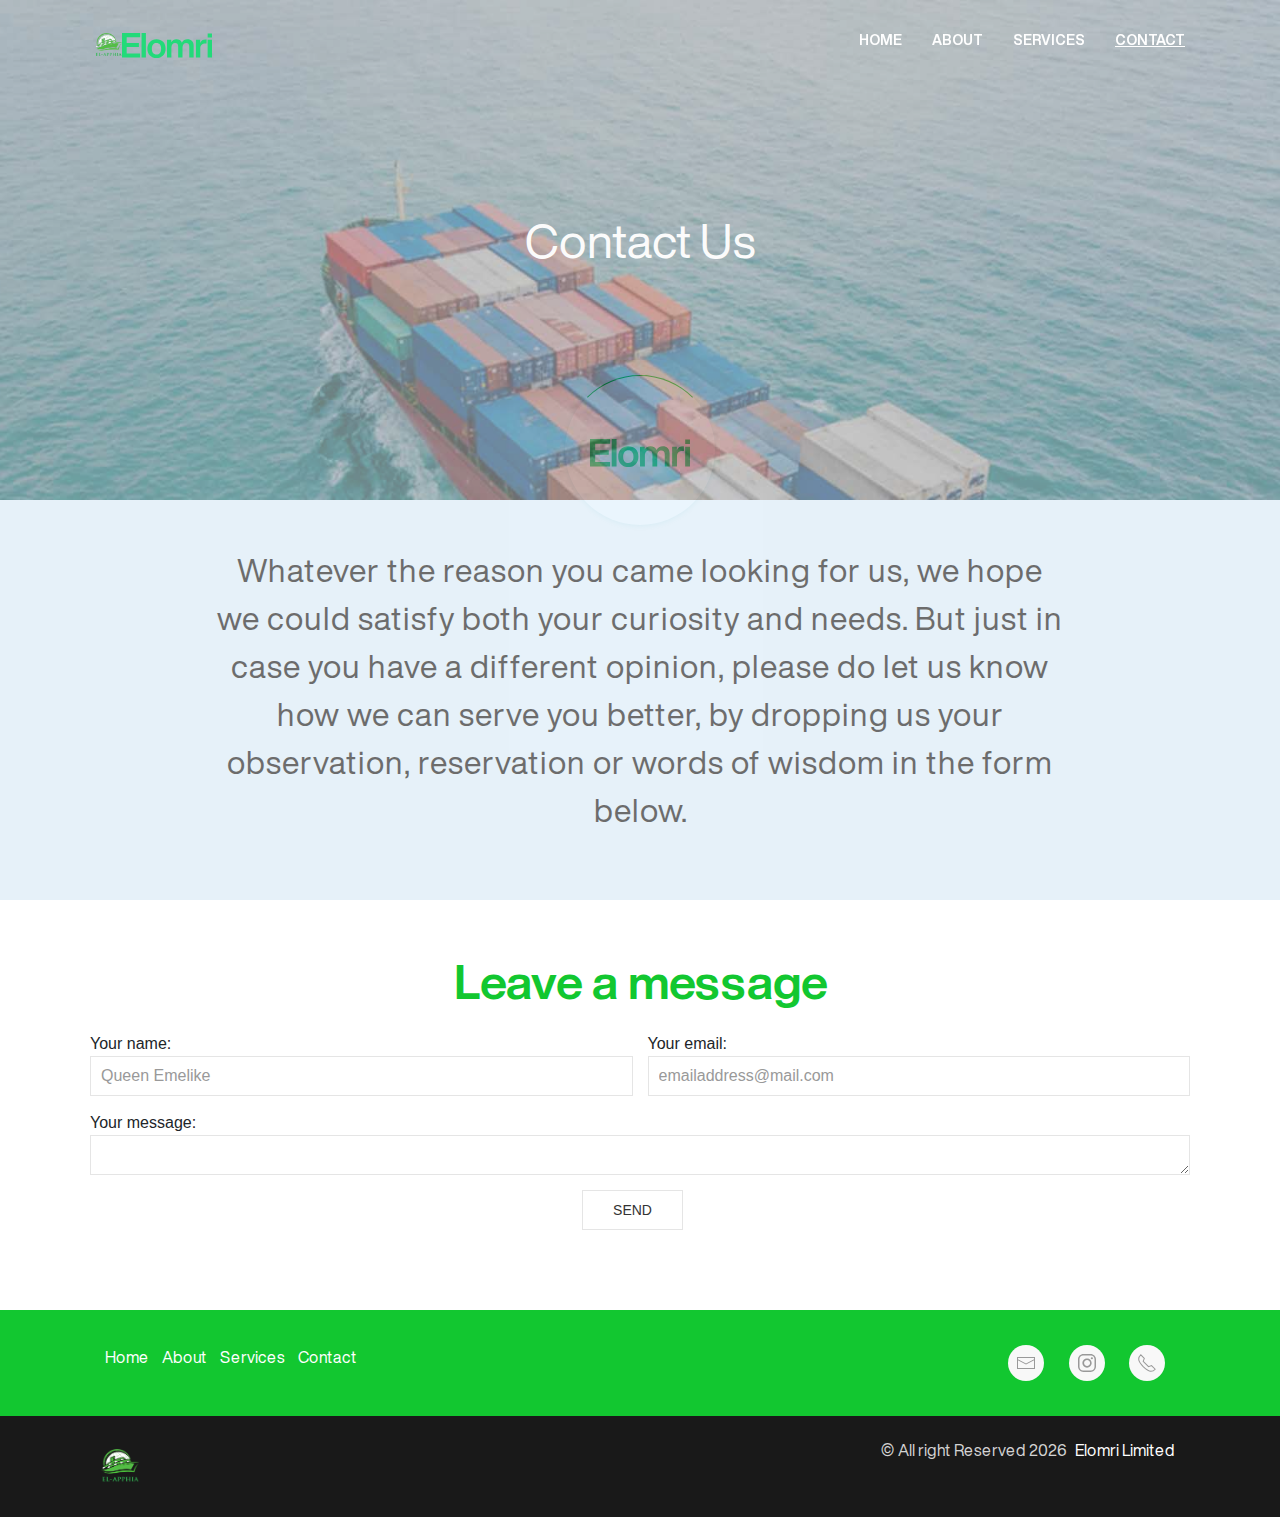
<file: others/contact.html>
<!DOCTYPE html>
<html lang="en">
<head>
    <meta charset="UTF-8">
    <meta name="viewport" content="width=device-width, initial-scale=1.0">
    <meta name="Elomri" content="exporting sector into agricultural, mineral and petroleum products">
    <meta name="keywords" content="petroleum, agricultural, cashew, limestone, bitumen, minerals, emelike queen, emelike victoria">
    <link rel="shortcut icon" href="img/logo/logo222.PNG" type="image/x-icon">
    <title>Elomri | Contact Our Exporting Sector</title>
    <!-- BOOTSTRAP -->
    <link rel="stylesheet" href="lib/bootstrap/css/bootstrap.css">
    <link rel="stylesheet" href="lib/bootstrap/css/bootstrap.min.css">
    <link rel="stylesheet" href="css/main.css">
    <link rel="stylesheet" href="lib/bootstrap/bootstrap-icons/bootstrap-icons.css">
    <!-- UIKIT -->
    <link rel="stylesheet" href="lib/uikit/css/uikit.min.css" />
    <script src="lib/uikit/js/uikit.min.js"></script>
    <script src="lib/uikit/js/uikit-icons.min.js"></script>
    
    <link rel="stylesheet" href="lib/animate.css">
    
    <style type="text/css">
      .antispam { display:none;}
      .contact-form .hide-this{display: none;}
    </style>
    <script type="text/javascript">
      // split the email into two parts and remove the @ symbol
      var first = "yourname";
      var last = "yoursite.com";
    </script>
</head>
<header>
    <!-- Main Navbar -->
    <nav class="uk-navbar" id="myNavbar">
        <div class="uk-navbar-left">
            <ul class="uk-navbar-nav">
                <li class="uk-active navbar-brand">
                    <a href="../index.html">
                        <img src="img/logo/logo22.png" alt="">
                        <img src="img/logo/logo.svg" alt=""></a>
                </li> 
            </ul>
        </div>
        <div class="uk-navbar-right navCenter">
            <ul class="uk-navbar-nav uk-visible@m nav-items">
                <li><a class="nav-link" id="navList1" href="../index.html">home</a></li>
                <li><a class="nav-link" id="navList2" href="about.html">about</a></li>
                <li><a class="nav-link" id="navList3" href="services.html">services</a></li>
                <li><a class="nav-link active" id="navList4" href="contact.html">contact</a></li>
            </ul>
            <div class="navToggle">
                <a href="#" class="uk-navbar-toggle toggleIcon uk-hidden@m" uk-toggle="target: #sidenav">
                  <svg width="32" height="32" xmlns="http://www.w3.org/2000/svg" id="toggleIcon">
    
                  <g>
                   <rect fill="none" id="canvas_background" height="402" width="582" y="-1" x="-1"/>
                  </g>
                  <g>
                   <path id="svg_1" d="m4,10l24,0c1.104,0 2,-0.896 2,-2s-0.896,-2 -2,-2l-24,0c-1.104,0 -2,0.896 -2,2s0.896,2 2,2zm24,4l-24,0c-1.104,0 -2,0.896 -2,2s0.896,2 2,2l24,0c1.104,0 2,-0.896 2,-2s-0.896,-2 -2,-2zm0,8l-24,0c-1.104,0 -2,0.896 -2,2s0.896,2 2,2l24,0c1.104,0 2,-0.896 2,-2s-0.896,-2 -2,-2z"/>
                  </g>
                 </svg>
                </a>
            </div>
        </div>
        <!-- <div class="uk-navbar-right" id="navNav">
        </div> -->
    </nav>
</header>

<div id="sidenav" uk-offcanvas="flip: true; mode: slide; overlay:true" class="uk-offcanvas">
    <button class="uk-offcanvas-close" type="button" uk-close></button>
    <div class="uk-offcanvas-bar">
        <ul class="uk-nav sideItems">
            <li class="wow fadeInRight" data-wow-duration="1s" data-wow-delay=".1s"><a class="nav-link" href="../index.html"><span class="uk-margin-small-right" uk-icon="home"></span> home</a></li>
            <li class="wow fadeInRight" data-wow-duration="1s" data-wow-delay=".2s"><a class="nav-link" href="about.html"><span class="uk-margin-small-right" uk-icon="users"></span> about</a></li>
            <li class="wow fadeInRight" data-wow-duration="1s" data-wow-delay=".3s"><a class="nav-link" href="services.html"><span class="uk-margin-small-right" uk-icon="info"></span> services</a></li>
            <li class="wow fadeInRight" data-wow-duration="1s" data-wow-delay=".4s"><a class="nav-link" href="contact.html"><span class="uk-margin-small-right" uk-icon="receiver"></span> contact</a></li>
        </ul>
    </div>
</div>
<body>
  <div class="banner">
      <h2>Contact Us</h2>
  </div>
  
  <div class="servicesRow1">
    <div class="container">
        <div class="row">
            <div class="col-lg-12">
                <p class="text-center">Whatever the reason you came looking for us, we hope we could satisfy both your curiosity and needs. But just in case you have a different opinion, please do let us know how we can serve you better, by dropping us your observation, reservation or words of wisdom in the form below.</p>
            </div>
        </div>
    </div>
</div>

    
    <div class="row4">
        <div class="container">
            <div class="row">
                <div class="col-md-12 row4Header">
                    <h2>Leave a message</h2>
                </div>
            </div>
             
            <div class="contact-form">
                <div class="row">
                  <form class="uk-grid-small" uk-grid method="post" action="contactform/submit.php" >
                    <div class="uk-width-1-2@s fta">
                        <p>Your name:
                        <br /><input class="uk-input" type="text" placeholder="Queen Emelike" name="name" /></p>
                    </div>
                    <div class="uk-width-1-2@s fta">
                      <p>Your email:
                      <br /><input class="uk-input" type="text" placeholder="emailaddress@mail.com" name="email" /></p>
                    </div>
                    <p class="antispam">Leave this empty:
                    <br /><input name="url" /></p>
                    <div class="uk-width-1-1 fta">
                        <p>Your message:
                        <br /><textarea name="message" rows="30" cols="50" class="uk-input"></textarea></p>
                    </div>
                    <div class="submit-button col-md-12">
                      <p><input class="uk-button uk-button-default uk-align-center"  type="submit" value="Send" /></p>
                    </div>
                </form>
                </div>
                <div class="hide-this">
                  <p>My e-mail address:
                  <script type="text/javascript">
                    document.write('<a href="mailto:'+first + '@' + last+'">'+first + '@' + last+'<\/a>');
                  </script>
                  <noscript>
                  Please enable javascript or use the contact form.
                  </noscript>
                  </p>
                </div>
  
              </div>    
            
        </div>
    </div>
    

<footer>
    <div class="container">
        <div class="row footer-nav">
            <div class="col-lg-6">
                <div class="nav-links">
                  <a href="../index.html">Home</a>
                  <a href="about.html">About</a>
                  <a href="services.html">Services</a>
                  <a href="contact.html">Contact</a>
                </div>
            </div>
            <div class="col-lg-6">
                <div class="nav-icons">
                    <a href="mailto:elapphialimited@gmail.com" class="uk-icon-button  uk-margin-small-right" uk-icon="mail"></a>
                    <a href="#" class="uk-icon-button  uk-margin-small-right" uk-icon="instagram"></a>
                    <a href="tel:08067714855" class="uk-icon-button  uk-margin-small-right" uk-icon="receiver"></a>
                </div>
            </div>
        </div>
        <div class="row footer-bottom">
            <div class="col-lg-6">
                <div class="nav-link">
                    <a href="../index.html">
                        <img src="img/logo/logo22.png" alt="Elomri logo" style="padding-right: 3%;">
                        <!-- <img src="img/logo/logo.svg" alt=""> -->
                    </a>
                </div>
            </div>
            <div class="col-lg-6">
                <div class="copyright">
                    <p class="h6"><span>&copy All right Reserved <script type="text/javascript">document.write(new Date().getFullYear());</script></span><a class="ml-2" href="../index.html" target="_blank">Elomri Limited</a></p>
                </div>
            </div>
        </div>
    </div>
</footer>

<!-- ? Preloader Start -->
<div id="preloader-active">
    <div class="preloader d-flex align-items-center justify-content-center">
        <div class="preloader-inner position-relative">
            <div class="preloader-circle"></div>
            <div class="preloader-img pere-text">
                <img src="img/logo/logo.svg" alt="">
            </div>
        </div>
    </div>
</div>


<script src="lib/wow.min.js"></script>
<script>
new WOW().init();
</script>
<script src="js/script.js"></script>
<script src="https://cdnjs.cloudflare.com/ajax/libs/jquery/3.1.1/jquery.min.js"></script>
<script src="https://cdn.jsdelivr.net/npm/@popperjs/core@2.5.4/dist/umd/popper.min.js" integrity="sha384-q2kxQ16AaE6UbzuKqyBE9/u/KzioAlnx2maXQHiDX9d4/zp8Ok3f+M7DPm+Ib6IU" crossorigin="anonymous"></script>
<script src="https://cdn.jsdelivr.net/npm/bootstrap@5.0.0-beta1/dist/js/bootstrap.min.js" integrity="sha384-pQQkAEnwaBkjpqZ8RU1fF1AKtTcHJwFl3pblpTlHXybJjHpMYo79HY3hIi4NKxyj" crossorigin="anonymous"></script>
<script>
    (function ($)
        { "use strict"
        /*  Proloder */
        $(window).on('load', function () {
            $('#preloader-active').delay(450).fadeOut('slow');
            $('body').delay(450).css({
            'overflow': 'visible'
        });
        })
    }
    )(jQuery);
</script>

</body>
</html>
</file>
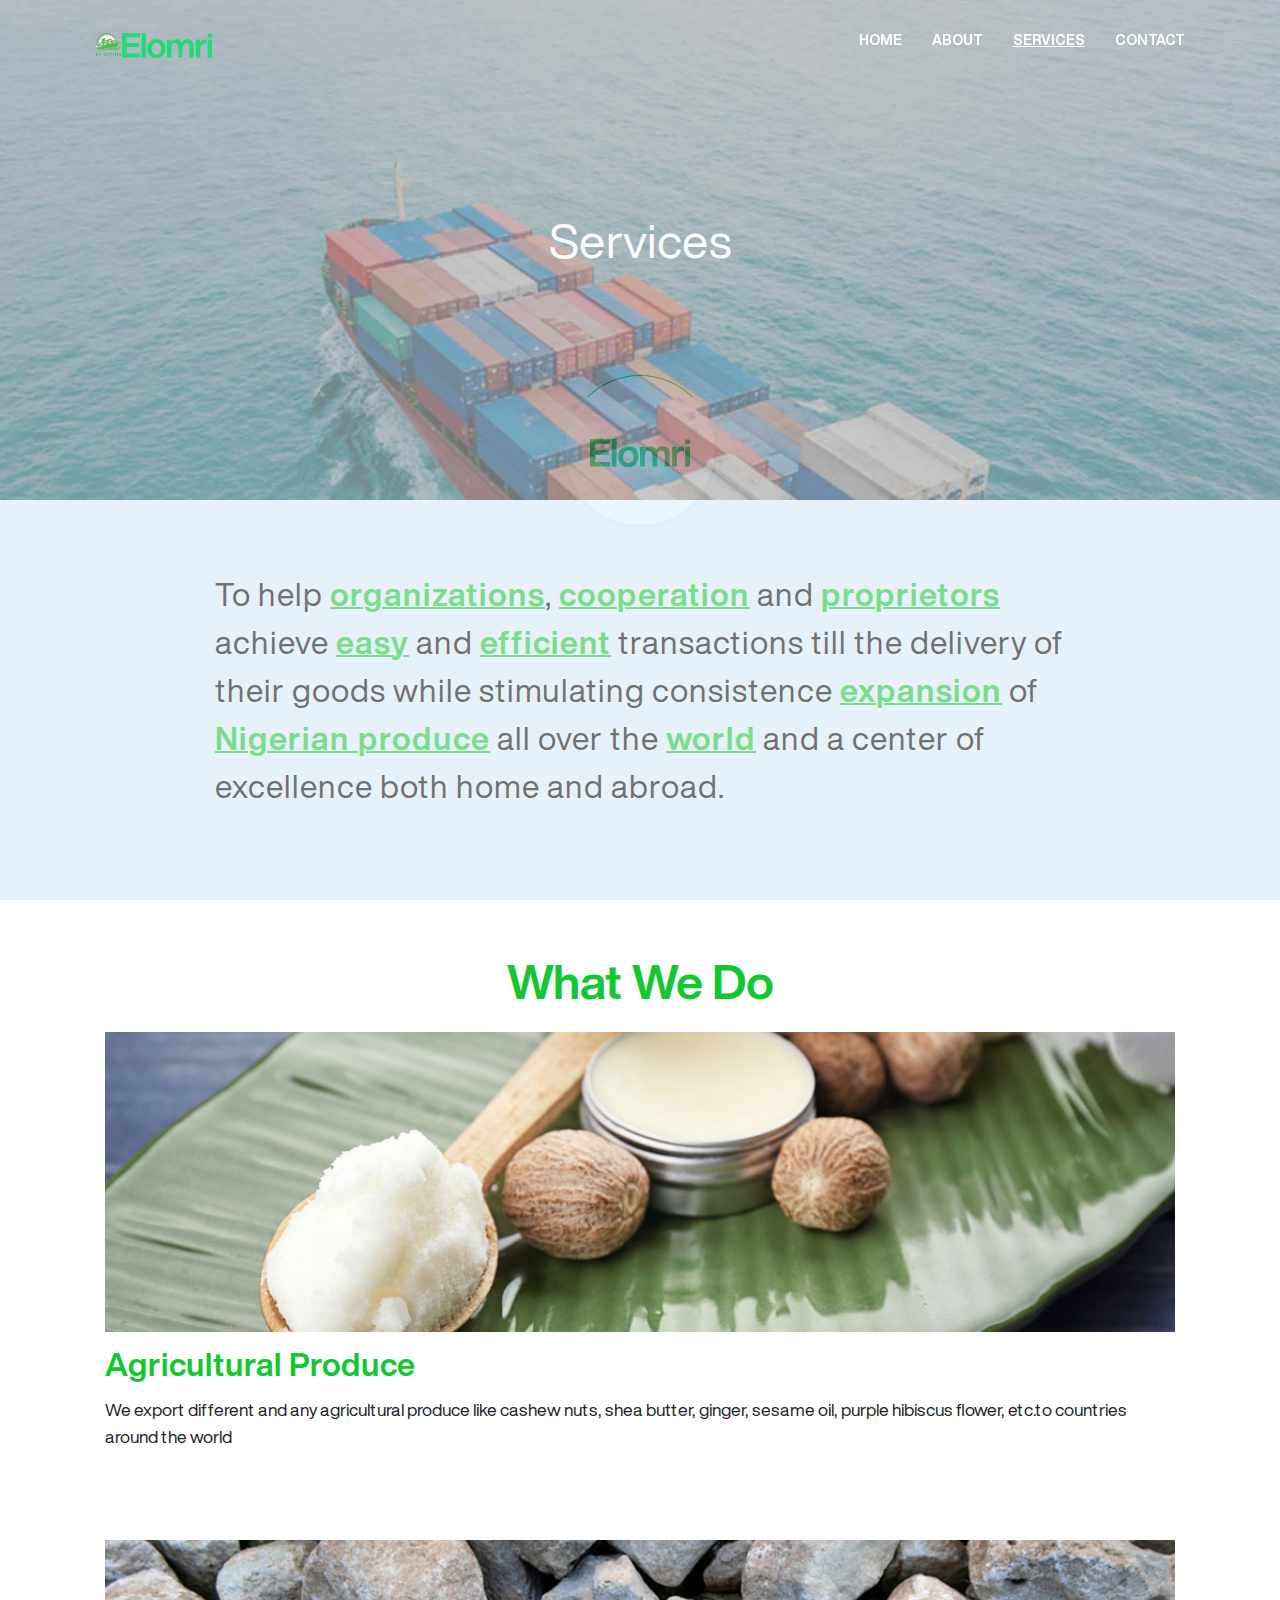
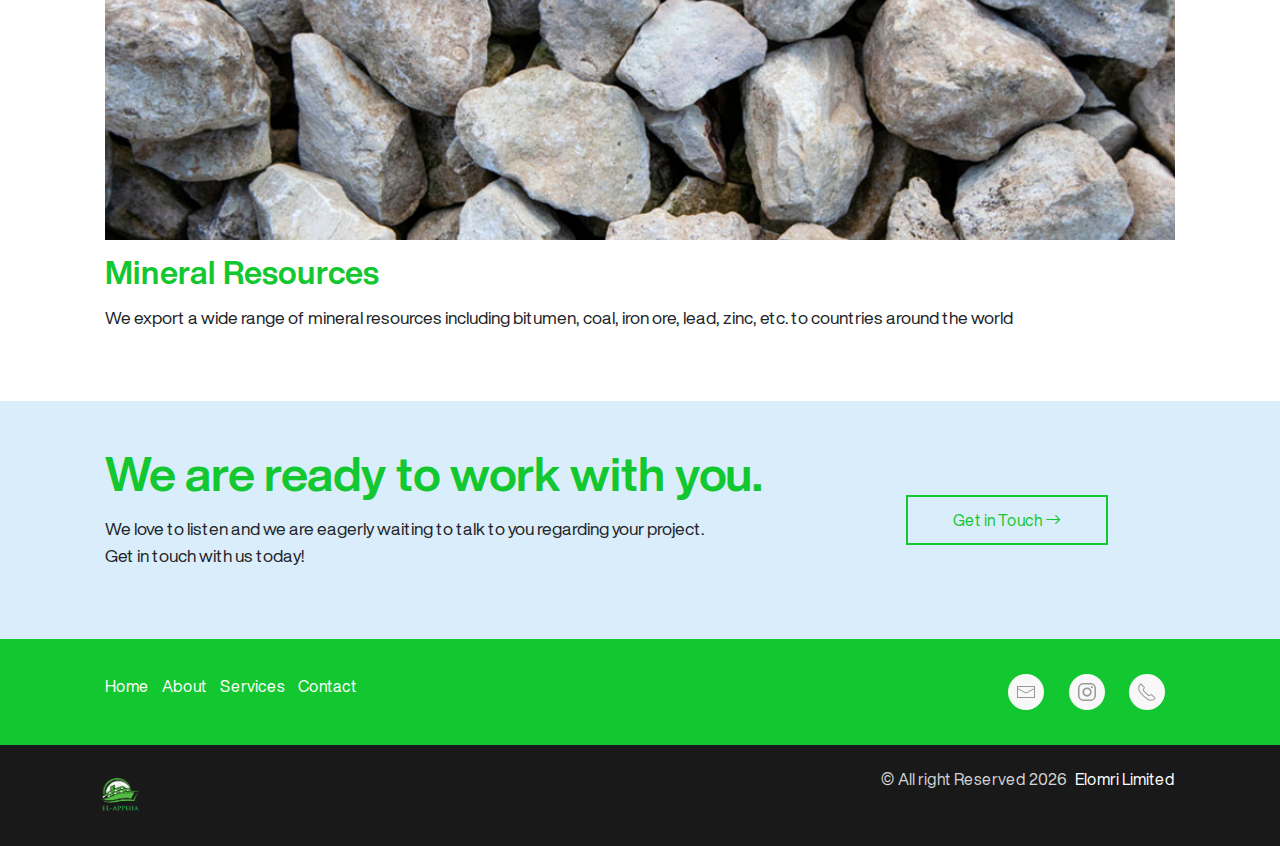
<file: others/services.html>
<!DOCTYPE html>
<html lang="en">
<head>
    <meta charset="UTF-8">
    <meta name="viewport" content="width=device-width, initial-scale=1.0">
    <meta name="Elomri" content="exporting sector into agricultural, mineral and petroleum products">
    <meta name="keywords" content="petroleum, agricultural, cashew, limestone, bitumen, minerals, emelike queen, emelike victoria">
    <link rel="shortcut icon" href="img/logo/logo222.PNG" type="image/x-icon">
    <title>Elomri | Services Our Exporting Sector</title>
    <!-- BOOTSTRAP -->
    <link rel="stylesheet" href="lib/bootstrap/css/bootstrap.css">
    <link rel="stylesheet" href="lib/bootstrap/css/bootstrap.min.css">
    <link rel="stylesheet" href="css/main.css">
    <link rel="stylesheet" href="lib/bootstrap/bootstrap-icons/bootstrap-icons.css">
    <!-- UIKIT -->
    <link rel="stylesheet" href="lib/uikit/css/uikit.min.css" />
    <script src="lib/uikit/js/uikit.min.js"></script>
    <script src="lib/uikit/js/uikit-icons.min.js"></script>
    
    <link rel="stylesheet" href="lib/animate.css">
</head>
<header>
    <!-- Main Navbar -->
    <nav class="uk-navbar" id="myNavbar">
        <div class="uk-navbar-left">
            <ul class="uk-navbar-nav">
                <li class="uk-active navbar-brand">
                    <a href="../index.html">
                        <img src="img/logo/logo22.png" alt="">
                        <img src="img/logo/logo.svg" alt=""></a>
                </li> 
            </ul>
        </div>
        <div class="uk-navbar-right navCenter">
            <ul class="uk-navbar-nav uk-visible@m nav-items">
                <li><a class="nav-link" id="navList1" href="../index.html">home</a></li>
                <li><a class="nav-link" id="navList2" href="about.html">about</a></li>
                <li><a class="nav-link active" id="navList3" href="services.html">services</a></li>
                <li><a class="nav-link" id="navList4" href="contact.html">contact</a></li>
            </ul>
            <div class="navToggle">
                <a href="#" class="uk-navbar-toggle toggleIcon uk-hidden@m" uk-toggle="target: #sidenav">
                  <svg width="32" height="32" xmlns="http://www.w3.org/2000/svg" id="toggleIcon">
    
                  <g>
                   <rect fill="none" id="canvas_background" height="402" width="582" y="-1" x="-1"/>
                  </g>
                  <g>
                   <path id="svg_1" d="m4,10l24,0c1.104,0 2,-0.896 2,-2s-0.896,-2 -2,-2l-24,0c-1.104,0 -2,0.896 -2,2s0.896,2 2,2zm24,4l-24,0c-1.104,0 -2,0.896 -2,2s0.896,2 2,2l24,0c1.104,0 2,-0.896 2,-2s-0.896,-2 -2,-2zm0,8l-24,0c-1.104,0 -2,0.896 -2,2s0.896,2 2,2l24,0c1.104,0 2,-0.896 2,-2s-0.896,-2 -2,-2z"/>
                  </g>
                 </svg>
                </a>
            </div>
        </div>
        <!-- <div class="uk-navbar-right" id="navNav">
        </div> -->
    </nav>
</header>

<div id="sidenav" uk-offcanvas="flip: true; mode: slide; overlay:true" class="uk-offcanvas">
    <button class="uk-offcanvas-close" type="button" uk-close></button>
    <div class="uk-offcanvas-bar">
        <ul class="uk-nav sideItems">
            <li class="wow fadeInRight" data-wow-duration="1s" data-wow-delay=".1s"><a class="nav-link" href="../index.html"><span class="uk-margin-small-right" uk-icon="home"></span> home</a></li>
            <li class="wow fadeInRight" data-wow-duration="1s" data-wow-delay=".2s"><a class="nav-link" href="about.html"><span class="uk-margin-small-right" uk-icon="users"></span> about</a></li>
            <li class="wow fadeInRight" data-wow-duration="1s" data-wow-delay=".3s"><a class="nav-link" href="services.html"><span class="uk-margin-small-right" uk-icon="info"></span> services</a></li>
            <li class="wow fadeInRight" data-wow-duration="1s" data-wow-delay=".4s"><a class="nav-link" href="contact.html"><span class="uk-margin-small-right" uk-icon="receiver"></span> contact</a></li>
        </ul>
    </div>
</div>
<body>
  <div class="banner">
      <h2>Services</h2>
  </div>
  
  <div class="servicesRow1">
    <div class="container">
        <div class="row">
            <div class="col-lg-12">
                <p>To help <span>organizations</span>, <span>cooperation</span> and <span>proprietors</span> achieve <span>easy</span> and <span>efficient</span> transactions till the delivery of their goods while stimulating consistence <span>expansion</span> of <span>Nigerian produce</span> all over the <span>world</span> and a center of excellence both home and abroad. </p>
            </div>
        </div>
    </div>
</div>

    
    <div class="row4">
        <div class="container">
            <div class="row">
                <div class="col-md-12 row4Header">
                    <h2>What We Do</h2>
                </div>
            </div>
            <div class="agric" id="agric">
                <div class="uk-position-relative serviceSlide uk-visible-toggle uk-light" tabindex="-1" uk-slideshow="animation: push; autoplay: true; max-height: 300">
          
                    <ul class="uk-slideshow-items">
                      <li>
                          <div class="uk-position-cover uk-animation-kenburns uk-animation-reverse uk-transform-origin-center-left">
                              <img src="img/agric1.jpg" alt="" uk-cover>
                          </div>
                      </li>
                        <li>
                            <div class="uk-position-cover uk-animation-kenburns uk-animation-reverse uk-transform-origin-center-left">
                                <img src="img/agric2.jpg" alt="" uk-cover>
                            </div>
                        </li>
                        <li>
                            <div class="uk-position-cover uk-animation-kenburns uk-animation-reverse uk-transform-origin-center-left">
                                <img src="img/agric3.jpg" alt="" uk-cover>
                            </div>
                        </li>
                    </ul>
                    
                
                    <a class="uk-position-center-left uk-position-small uk-hidden-hover" href="#" uk-slidenav-previous uk-slideshow-item="previous"></a>
                    <a class="uk-position-center-right uk-position-small uk-hidden-hover" href="#" uk-slidenav-next uk-slideshow-item="next"></a>
                    
                
                </div>
                <div class="row servieCon">
                    <div class="col-lg-12">
                        <h3>Agricultural Produce </h3>
                    </div>
                    <div class="col-lg-12">
                        <p>We export different and any agricultural produce like cashew nuts, shea butter, ginger, sesame oil, purple hibiscus flower, etc.to countries around the world</p>
                    </div>
                </div>
            </div>
            
            <div id="minerals">
                <div class="uk-position-relative serviceSlide uk-visible-toggle uk-light" tabindex="-1" uk-slideshow="animation: push; autoplay: true; max-height: 300">
          
                    <ul class="uk-slideshow-items">
                      <li>
                          <div class="uk-position-cover uk-animation-kenburns uk-animation-reverse uk-transform-origin-center-left">
                              <img src="img/agric.jpg" alt="" uk-cover>
                          </div>
                      </li>
                        <li>
                            <div class="uk-position-cover uk-animation-kenburns uk-animation-reverse uk-transform-origin-center-left">
                                <img src="img/mineral1.jpg" alt="" uk-cover>
                            </div>
                        </li>
                        <li>
                            <div class="uk-position-cover uk-animation-kenburns uk-animation-reverse uk-transform-origin-center-left">
                                <img src="img/mineral2.jpg" alt="" uk-cover>
                            </div>
                        </li>
                    </ul>
                    
                
                    <a class="uk-position-center-left uk-position-small uk-hidden-hover" href="#" uk-slidenav-previous uk-slideshow-item="previous"></a>
                    <a class="uk-position-center-right uk-position-small uk-hidden-hover" href="#" uk-slidenav-next uk-slideshow-item="next"></a>
                    
                
                </div>
                <div class="row servieCon">
                    <div class="col-lg-12">
                        <h3>Mineral Resources  </h3>
                    </div>
                    <div class="col-lg-12">
                        <p> We export a wide range of mineral resources including bitumen, coal, iron ore, lead, zinc, etc. to countries around the world</p>
                    </div>
                </div>
            </div>
        </div>
    </div>
    
    <div class="row5">
        <div class="container">
            <div class="row">
                <div class="col-md-8 row5Header">
                    <h2>We are ready to work with you.</h2>
                    <p>We love to listen and we are eagerly waiting to talk to you regarding your project. <br> Get in touch with us today!</p>
                </div>
                <div class="col-lg-4 row5Link">
                    <a href="contact.html">Get in Touch <i class="bi bi-arrow-right"></i></a>
                </div>
            </div>
        </div>
    </div>

<footer>
    <div class="container">
        <div class="row footer-nav">
            <div class="col-lg-6">
                <div class="nav-links">
                  <a href="../index.html">Home</a>
                  <a href="about.html">About</a>
                  <a href="services.html">Services</a>
                  <a href="contact.html">Contact</a>
                </div>
            </div>
            <div class="col-lg-6">
                <div class="nav-icons">
                    <a href="mailto:elapphialimited@gmail.com" class="uk-icon-button  uk-margin-small-right" uk-icon="mail"></a>
                    <a href="#" class="uk-icon-button  uk-margin-small-right" uk-icon="instagram"></a>
                    <a href="tel:08067714855" class="uk-icon-button  uk-margin-small-right" uk-icon="receiver"></a>
                </div>
            </div>
        </div>
        <div class="row footer-bottom">
            <div class="col-lg-6">
                <div class="nav-link">
                    <a href="../index.html">
                        <img src="img/logo/logo22.png" alt="Elomri logo" style="padding-right: 3%;">
                        <!-- <img src="img/logo/logo.svg" alt=""> -->
                    </a>
                </div>
            </div>
            <div class="col-lg-6">
                <div class="copyright">
                    <p class="h6"><span>&copy All right Reserved <script type="text/javascript">document.write(new Date().getFullYear());</script></span><a class="ml-2" href="../index.html" target="_blank">Elomri Limited</a></p>
                </div>
            </div>
        </div>
    </div>
</footer>

<!-- ? Preloader Start -->
<div id="preloader-active">
    <div class="preloader d-flex align-items-center justify-content-center">
        <div class="preloader-inner position-relative">
            <div class="preloader-circle"></div>
            <div class="preloader-img pere-text">
                <img src="img/logo/logo.svg" alt="">
            </div>
        </div>
    </div>
</div>


<script src="lib/wow.min.js"></script>
<script>
new WOW().init();
</script>
<script src="js/script.js"></script>
<script src="https://cdnjs.cloudflare.com/ajax/libs/jquery/3.1.1/jquery.min.js"></script>
<script src="https://cdn.jsdelivr.net/npm/@popperjs/core@2.5.4/dist/umd/popper.min.js" integrity="sha384-q2kxQ16AaE6UbzuKqyBE9/u/KzioAlnx2maXQHiDX9d4/zp8Ok3f+M7DPm+Ib6IU" crossorigin="anonymous"></script>
<script src="https://cdn.jsdelivr.net/npm/bootstrap@5.0.0-beta1/dist/js/bootstrap.min.js" integrity="sha384-pQQkAEnwaBkjpqZ8RU1fF1AKtTcHJwFl3pblpTlHXybJjHpMYo79HY3hIi4NKxyj" crossorigin="anonymous"></script>
<script>
    (function ($)
        { "use strict"
        /*  Proloder */
        $(window).on('load', function () {
            $('#preloader-active').delay(450).fadeOut('slow');
            $('body').delay(450).css({
            'overflow': 'visible'
        });
        })
    }
    )(jQuery);
</script>

</body>
</html>
</file>
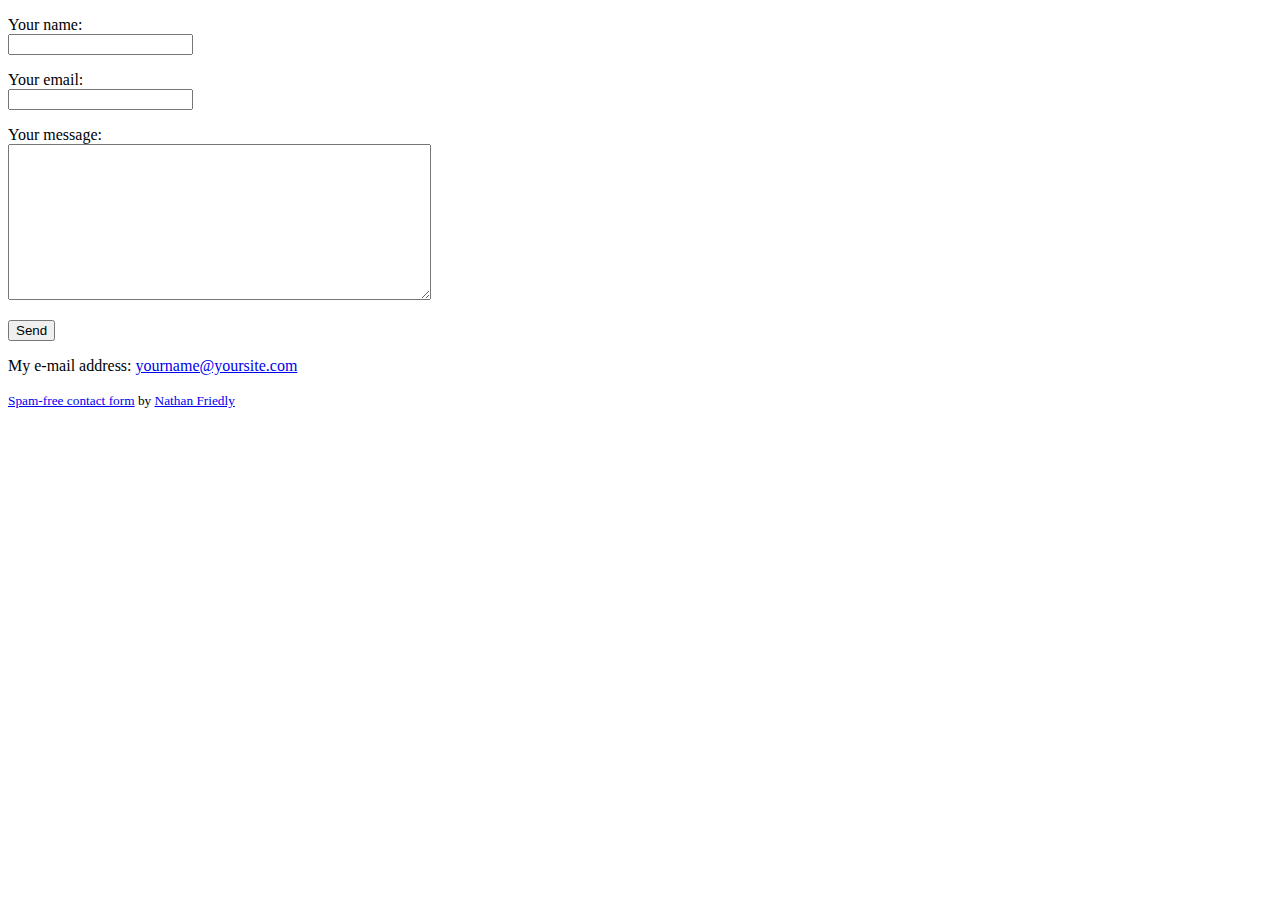
<file: others/contactform/contact.html>
<!DOCTYPE HTML>
<html>
<head>

<!-- 

	To use this code, you'll need to update your email address in the javascript 
	on this page, and in the php code in submit.php
	
	If you add any form fields to this page, you will also need to update the PHP script.
	
	You are 100% allowed to remove the credit link at the bottom and do whatever 
	you like with the form.  However, I would greatly appreciate it if you left 
	the link intact :)
		
	Thanks,
	-Nathan
	
-->

	<title>Contact Form</title>
	
	<style type="text/css">
		.antispam { display:none;}
	</style>
	
	<script type="text/javascript">
		// split your email into two parts and remove the @ symbol
		var first = "yourname";
		var last = "yoursite.com";
	</script>

</head>
<body>


	<form method="post" action="submit.php">
	
		<p>Your name:
		<br /><input name="name" /></p>
		
		<p>Your email:
		<br /><input name="email" /></p>
		
		<!-- Important: if you add any fields to this page, you will also need to update the php script -->
		
		<p class="antispam">Leave this empty:
		<br /><input name="url" /></p>
		
		<p>Your message:
		<br /><textarea name="message" rows="10" cols="50"></textarea></p>
		
		<p><input type="submit" value="Send" /></p>
		
	</form>
	
	
	<p>My e-mail address:
	<script type="text/javascript">
		document.write('<a href="mailto:'+first + '@' + last+'">'+first + '@' + last+'<\/a>');
	</script>
	<noscript>
	Please enable javascript or use the contact form.
	</noscript>
	</p>
	
	<p><small><a href="https://github.com/nfriedly/spam-free-php-contact-form">Spam-free contact form</a> by <a href="http://nfriedly.com/" title="Nathan Friedly - JavaScript / node.js developer">Nathan Friedly</a></small></p>



</body>
</html>
</file>
<file: others/css/main.css>
@font-face {
    font-family: 'Helvetica-Reg';
    src:    
       url('fonts/helvetica/HelveticaNowDisplay-Regular.ttf') format('TrueType');
}@font-face {
    font-family: 'Helvetica-Light';
    src:    
       url('fonts/helvetica/HelveticaNowDisplay-Light.ttf') format('TrueType');
}
@font-face {
    font-family: 'Helvetica-Bld';
    src:    
       url('fonts/helvetica/HelveticaNowDisplay-Bold.ttf') format('TrueType');
}
body{
    overflow-x: hidden !important;
} 
#myNavbar{
    padding: 0 80px;
    position: fixed;
    width: 100%;
    /* background-color: #fff !important; */
    z-index: 1000;
    transition: background-color ease-in-out 350ms;
    height: 75px;
}
nav .navbar-brand a img{
    height: 25px;
}
.altNav{
  background-color: #fff !important;
}
#myNavbar a{
    color: rgb(255, 255, 255);
    text-transform: uppercase;
    font-family: 'Helvetica-Bld', sans-serif;
}
#myNavbar a:hover{
    color: #000 !important;
    transition: ease-out 300ms;
}
#myNavbar .nav-icons a:nth-child(2), #sidenav .nav-icons a:nth-child(2){
    background-color: #4FCE5D;
}
#myNavbar .nav-icons a:hover{
    background: #fff;
    color: #c02380;
    transition: ease-out 250ms;
}
.active{
    text-decoration: underline !important;
}
.sideItems li a{
    color: #000000 !important;
}
.sideItems li a span{
    color: #000 !important;
    background-color: #12c730;
    padding: 10px;
    border-radius: 50%;
}
.navToggle svg{
    fill: #fff;
}
.uk-offcanvas-bar{
    background-color: #ffffff !important;
    display: -webkit-box;
    display: -ms-flexbox;
    display: -webkit-flex;
    display: flex;
    -webkit-box-pack: center;
    -ms-flex-pack: center;
    -webkit-box-align: center;
    -ms-flex-align: center;
    -webkit-align-items: center;
    align-items: center;
    padding: 0 50px !important;
}
.altBtn{
    background-color: rgb(126, 124, 124) !important;
}
.uk-offcanvas-bar li{
    text-align: left;
    height: 40px;
    margin-bottom: 12px;
    text-transform: capitalize;
}
.uk-dotnav > * > * {
    border-radius: 0 !important;
    height: 7px !important;
    width: 50px !important;
    background: #ffffff !important;
}
.uk-dotnav {
    margin-bottom: 30px !important;
}
.uk-dotnav > .uk-active > * {
    background: #12c730 !important;
}
header p{
    color: #fff;
}
.c-caption{
    max-width: 850px !important;
    text-align: left;
    padding: 0 80px;
}
.c-caption h4{
    font-family: 'Helvetica-Reg', sans-serif;
}
.c-caption p{
    font-family: 'Helvetica-Reg', sans-serif;
    margin-bottom: 30px !important;
}
.c-caption .bannerLink{
    padding: 15px 45px;
    border: 2px solid white;
    font-family: 'Helvetica-Reg', sans-serif;
}
.c-caption a:hover{
    text-decoration: none;
    background-color: #fff;
    transition: ease-in-out 200ms;
    color: #12c730 !important;
}
.row1{
    height: 400px;
    width: 100%;
    background-color: #12c730;
    display: -webkit-box;
    display: -ms-flexbox;
    display: -webkit-flex;
    display: flex;
    -webkit-box-pack: center;
    -ms-flex-pack: center;
    -webkit-justify-content: center;
    justify-content: center;
    -webkit-box-align: center;
    -ms-flex-align: center;
    -webkit-align-items: center;
    align-items: center;
    padding: 20px 200px;
}
.row1 p{
    font-size: 2em;
    text-align: center;
    font-family: 'Helvetica-Reg';
    letter-spacing: 1px;
    color: #fff;
}
.row1 p span{
    font-family: 'Helvetica-Bld';
    text-decoration: 2px underline rgba(255, 255, 255, 0.473) !important;
}
.row2 h3{
    font-size: 2em;
    text-align: left;
    font-family: 'Helvetica-Bld';
    letter-spacing: 1px;
    color: #12c730;
}
.row2 p{
    font-size: 1.2em;
    text-align: left;
    font-family: 'Helvetica-Reg';
    letter-spacing: 1px;
    color: rgb(0, 0, 0);
}
.row2{
    height: 100vh;
    width: 100%;
    padding: 0 90px;
    display: -webkit-box;
    display: -ms-flexbox;
    display: -webkit-flex;
    display: flex;
    -webkit-box-pack: center;
    -ms-flex-pack: center;
    -webkit-justify-content: center;
    justify-content: center;
    -webkit-box-align: center;
    -ms-flex-align: center;
    -webkit-align-items: center;
    align-items: center;
}
.row2Text{
    margin: auto 0;
}
.container{
    max-width: 1800px !important;
}
.row2 .row2Link{
    padding: 15px 45px;
    color: #12c730;
    border: 2px solid #12c730;
    font-family: 'Helvetica-Reg', sans-serif;
}
.row2 a:hover{
    color: #fff;
    background-color: #12c730;
    border: 2px solid #12c730;
    text-decoration: none;
    transition: ease-in-out 200ms;
}
.row3{
    width: 100%;
    padding: 50px 90px;
    display: -webkit-box;
    display: -ms-flexbox;
    display: -webkit-flex;
    display: flex;
    -webkit-box-pack: center;
    -ms-flex-pack: center;
    -webkit-justify-content: center;
    justify-content: center;
    -webkit-box-align: center;
    -ms-flex-align: center;
    -webkit-align-items: center;
    align-items: center;
    background-color: #5bb2ec3a;
}
.row3 h2, .row4 h2{
    font-family: 'Helvetica-Bld';
    font-size: 3em;
    text-align: center;
    color: #12c730;
}
.row3Header p, .row4Header p{
    padding: 0 200px;
    text-align: center;
    font-family: 'Helvetica-Reg', sans-serif;
    font-size: 1.1em;
}
.row3Content{
    margin-top: 20px;
}
.contentItem{
    text-align: center;
}
.contentItem img{
    margin-bottom: -30px !important;
}
.contentItem h3{
    font-family: 'Helvetica-Bld';
    font-size: 1.5em;
    color: #12c730;
}
.row3Link{
    text-align: center;
    margin-top: 20px;
}
.row3Link a{
    padding: 15px 45px;
    color: #12c730;
    border: 2px solid #12c730;
    font-family: 'Helvetica-Reg', sans-serif;
}
.row3Link a:hover{
    color: #fff;
    background-color: #12c730;
    border: 2px solid #12c730;
    text-decoration: none;
    transition: ease-in-out 200ms;
}
.row4{
    width: 100%;
    padding: 50px 90px;
    display: -webkit-box;
    display: -ms-flexbox;
    display: -webkit-flex;
    display: flex;
    -webkit-box-pack: center;
    -ms-flex-pack: center;
    -webkit-justify-content: center;
    justify-content: center;
    -webkit-box-align: center;
    -ms-flex-align: center;
    -webkit-align-items: center;
    align-items: center;
}
.row4Content{
    text-align: center;
    margin-bottom: 20px;
}
.row4 h4{
    font-size: 2em;
    font-family: 'Helvetica-Bld';
    letter-spacing: 1px;
    color: #000000da;
}
.row5{
    width: 100%;
    padding: 50px 90px;
    display: -webkit-box;
    display: -ms-flexbox;
    display: -webkit-flex;
    display: flex;
    -webkit-box-pack: center;
    -ms-flex-pack: center;
    -webkit-justify-content: center;
    justify-content: center;
    -webkit-box-align: center;
    -ms-flex-align: center;
    -webkit-align-items: center;
    align-items: center;
    background-color: #5bb2ec3a;
}
.row5 h2{
    font-family: 'Helvetica-Bld';
    font-size: 3em;
    text-align: left;
    color: #12c730;
    line-height: 45px;
}
.row5Header p{
    text-align: left;
    font-family: 'Helvetica-Reg', sans-serif;
    font-size: 1.1em;
}
.row5Link{
    text-align: center;
    margin: auto;
}
.row5Link a{
    padding: 15px 45px;
    color: #12c730;
    border: 2px solid #12c730;
    font-family: 'Helvetica-Reg', sans-serif;
}
.row5Link a:hover{
    color: #fff;
    background-color: #12c730;
    border: 2px solid #12c730;
    text-decoration: none;
    transition: ease-in-out 200ms;
}
footer .nav-links{
    color: #ffffff;
    font-family: 'Helvetica-Reg', sans-serif;
}
footer .nav-links a{
    color: #ffffff;
    font-family: 'Helvetica-Reg', sans-serif;
    margin-right: 10px;
}
footer .nav-icons{
    text-align: right;
}
footer .nav-icons a{
    font-size: 1.5em;
    margin-left: 10px;
}
.footer-nav{
    background-color: #12c730;
    padding: 35px 90px;
}
.footer-bottom{
    padding: 25px 90px;
    background-color: #000000e6;
}
.footer-bottom img{
    height: 35px;
    margin-left: -20px !important;
}
footer .copyright{
    text-align: right;
    color: #ffffffd0;
    font-family: 'Helvetica-Reg', sans-serif;
}
footer .copyright a{
    text-align: right;
    color: #ffffff;
    font-family: 'Helvetica-Reg', sans-serif;
}
/* OTHER PAGES   */
.banner{
    min-height: 500px;
    background: #d8d8d875;
    background: url("../img/bg1.jpg");
    background-attachment: fixed;
    background-position: bottom;
    background-repeat: no-repeat;
    background-size: cover;
    display: -webkit-box;
    display: -ms-flexbox;
    display: -webkit-flex;
    display: flex;
    -webkit-box-pack: center;
    -ms-flex-pack: center;
    -webkit-justify-content: center;
    justify-content: center;
    -webkit-box-align: center;
    -ms-flex-align: center;
    -webkit-align-items: center;
    align-items: center;
    background-color: #5bb2ec3a;
}
.banner h2{
    font-family: 'Helvetica-Reg', sans-serif;
    font-size: 3em;
    color: #fff;
}
.aboutRow2{
    width: 100%;
    padding: 50px 90px;
    display: -webkit-box;
    display: -ms-flexbox;
    display: -webkit-flex;
    display: flex;
    -webkit-box-pack: center;
    -ms-flex-pack: center;
    -webkit-justify-content: center;
    justify-content: center;
    -webkit-box-align: center;
    -ms-flex-align: center;
    -webkit-align-items: center;
    align-items: center;
    background-color: #5bb2ec3a;
}
.aboutRow2Con{
    text-align: center;
    font-family: 'Helvetica-Reg', sans-serif;
    padding: 0 30px;
    font-size: 1.1em;
}
.aboutRow2Con h3{
    font-family: 'Helvetica-Bld', sans-serif;
    font-size: 2em;
    color: #12c730;
    line-height: 10px;
}
.valueImg{
    margin-bottom: 30px;
}
.row4 h3{
    text-align: center;
    font-family: 'Helvetica-Reg', sans-serif !important;
}
.agric{
    margin-bottom: 70px;
}
.servicesRow1{
    height: 400px;
    width: 100%;
    background-color: #5bb2ec3a;
    display: -webkit-box;
    display: -ms-flexbox;
    display: -webkit-flex;
    display: flex;
    -webkit-box-pack: center;
    -ms-flex-pack: center;
    -webkit-justify-content: center;
    justify-content: center;
    -webkit-box-align: center;
    -ms-flex-align: center;
    -webkit-align-items: center;
    align-items: center;
    padding: 20px 200px;
    text-align: left !important;
}
.servicesRow1 p{
    font-size: 2em;
    text-align: left;
    font-family: 'Helvetica-Reg';
    letter-spacing: 1px;
    color: #000;
}
.servicesRow1 p span{
    font-family: 'Helvetica-Bld';
    color: #12c730;
    text-decoration: 2px underline #12c730 !important;
}
.servieCon h3{
    margin: 10px 0px !important;
    font-family: 'Helvetica-Bld', sans-serif !important;
    font-size: 2em;
    color: #12c730;
    text-align: left !important;
}
.servieCon p{
    text-align: left;
    font-family: 'Helvetica-Reg', sans-serif;
    font-size: 1.1em;
}
.contact-form{
    display: -webkit-box;
    display: -ms-flexbox;
    display: -webkit-flex;
    display: flex;
    -webkit-box-pack: center;
    -ms-flex-pack: center;
    -webkit-justify-content: center;
    justify-content: center;
    -webkit-box-align: center;
    -ms-flex-align: center;
    -webkit-align-items: center;
    align-items: center;
    text-align: left !important;
}
.team{
    width: 100%;
    padding: 50px 200px !important;
    display: -webkit-box;
    display: -ms-flexbox;
    display: -webkit-flex;
    display: flex;
    -webkit-box-pack: center;
    -ms-flex-pack: center;
    -webkit-justify-content: center;
    justify-content: center;
    -webkit-box-align: center;
    -ms-flex-align: center;
    -webkit-align-items: center;
    align-items: center;
}
.team-txt{
    margin: auto 0;
}
.team img{
    margin: 20px auto;
}
.team h2{
    font-family: 'Helvetica-Bld', sans-serif;
    font-size: 2.5em;
    color: #12c730;
    margin: 15px 0px !important;
    text-align: center;
}
.team h3{
    font-family: 'Helvetica-Bld', sans-serif;
    font-size: 2em !important;
    color: #000000;
    margin: 5px 0px !important;
    line-height: 20px;
}
.team h5{
    font-family: 'Helvetica-Reg', sans-serif;
    font-size: 1.3em;
    color: #12c730;
    margin: 25px 0px !important;
    line-height: 5px;
}
.team p{
    font-family: 'Helvetica-Reg', sans-serif;
    font-size: 1.2em;
}

@media(max-width: 1000px){
    #myNavbar{
        padding: 0 50px;
    }
    .c-caption{
        padding: 0 50px;
    }
    .row1, .servicesRow1{
        padding: 20px 50px;
    }
    .row1 p, .servicesRow1 p{
        font-size: 1.5em;
        letter-spacing: 1px;
    }
    .row2{
        padding: 0 20px;
    }
    .row3, .row4, .row5{
        padding: 50px 20px;
    }
    .row3Header p{
        padding: 0 20px;
    }
    .team{
        padding: 50px 50px !important;
    }
    .footer-nav{
        padding: 35px 30px;
    }
    .footer-bottom{
        padding: 25px 30px;
    }
    footer{
        text-align: center !important;
    }
}
@media(max-width: 700px){
    #myNavbar{
        padding: 0 20px;
    }
    .c-caption{
        padding: 0 20px;
        text-align: left !important;
    }
    .row1, .servicesRow1{
        padding: 10px 20px;
    }
    .row2{
        height: 100%;
        padding-top: 20px;
        padding-bottom: 40px;
    }
    .row1 p, .servicesRow1 p{
        font-size: 1.2em;
        letter-spacing: 1px;
    }
    .row2Img{
        margin-top: 50px;
    }
    .row3 h2{
        font-size: 2em;
    }
    .row5Link{
        text-align: left;
    }
    footer{
        text-align: center !important;
    }
    footer .nav-icons{
        text-align: center;
        margin: 20px 0;
    }
    footer .copyright{
        text-align: center;
        color: #ffffffd0;
        font-family: 'Helvetica-Reg', sans-serif;
    }
    .footer-nav{
        padding: 35px 20px;
    }
    .footer-bottom{
        padding: 25px 20px;
    }
    .aboutRow2{
        padding: 50px 20px;
    }
    .con1, .one{
        margin-bottom: 20px;
        border-bottom: 1px solid rgba(0, 0, 0, 0.103);
    }
    .aboutRow2Con{
        padding: 0 10px;
        font-size: 1.1em;
    }
}

/* * Preloader */ 
.preloader {
  background-color: #f7f7f7;
  width: 100%;
  height: 100%;
  position: fixed;
  top: 0;
  left: 0;
  right: 0;
  bottom: 0;
  z-index: 999999;
  -webkit-transition: .6s;
  -o-transition: .6s;
  transition: .6s;
  margin: 0 auto;
}

.preloader .preloader-circle {
  width: 150px;
  height: 150px;
  position: relative;
  border-style: solid;
  border-width: 1px;
  border-top-color: #12c730;
  border-bottom-color: transparent;
  border-left-color: transparent;
  border-right-color: transparent;
  z-index: 10;
  border-radius: 50%;
  -webkit-box-shadow: 0 1px 5px 0 rgba(35, 181, 185, 0.15);
  box-shadow: 0 1px 5px 0 rgba(35, 181, 185, 0.15);
  background-color: #fff;
  -webkit-animation: zoom 2000ms infinite ease;
  animation: zoom 2000ms infinite ease;
  -webkit-transition: .6s;
  -o-transition: .6s;
  transition: .6s;
}

.preloader .preloader-circle2 {
  border-top-color: #0078ff;
}

.preloader .preloader-img {
  position: absolute;
  top: 50%;
  z-index: 200;
  left: 0;
  right: 0;
  margin: 0 auto;
  text-align: center;
  display: inline-block;
  -webkit-transform: translateY(-50%);
  -ms-transform: translateY(-50%);
  transform: translateY(-50%);
  padding-top: 6px;
  -webkit-transition: .6s;
  -o-transition: .6s;
  transition: .6s;
}

.preloader .preloader-img img {
  max-width: 100px;
}

.preloader .pere-text strong {
  font-weight: 800;
  color: #dca73a;
  text-transform: uppercase;
}

@-webkit-keyframes zoom {
    0% {
      -webkit-transform: rotate(0deg);
      transform: rotate(0deg);
      -webkit-transition: .6s;
      -o-transition: .6s;
      transition: .6s;
    }
    100% {
      -webkit-transform: rotate(360deg);
      transform: rotate(360deg);
      -webkit-transition: .6s;
      -o-transition: .6s;
      transition: .6s;
    }
  }
  
  @keyframes zoom {
    0% {
      -webkit-transform: rotate(0deg);
      transform: rotate(0deg);
      -webkit-transition: .6s;
      -o-transition: .6s;
      transition: .6s;
    }
    100% {
      -webkit-transform: rotate(360deg);
      transform: rotate(360deg);
      -webkit-transition: .6s;
      -o-transition: .6s;
      transition: .6s;
    }
  }
</file>
